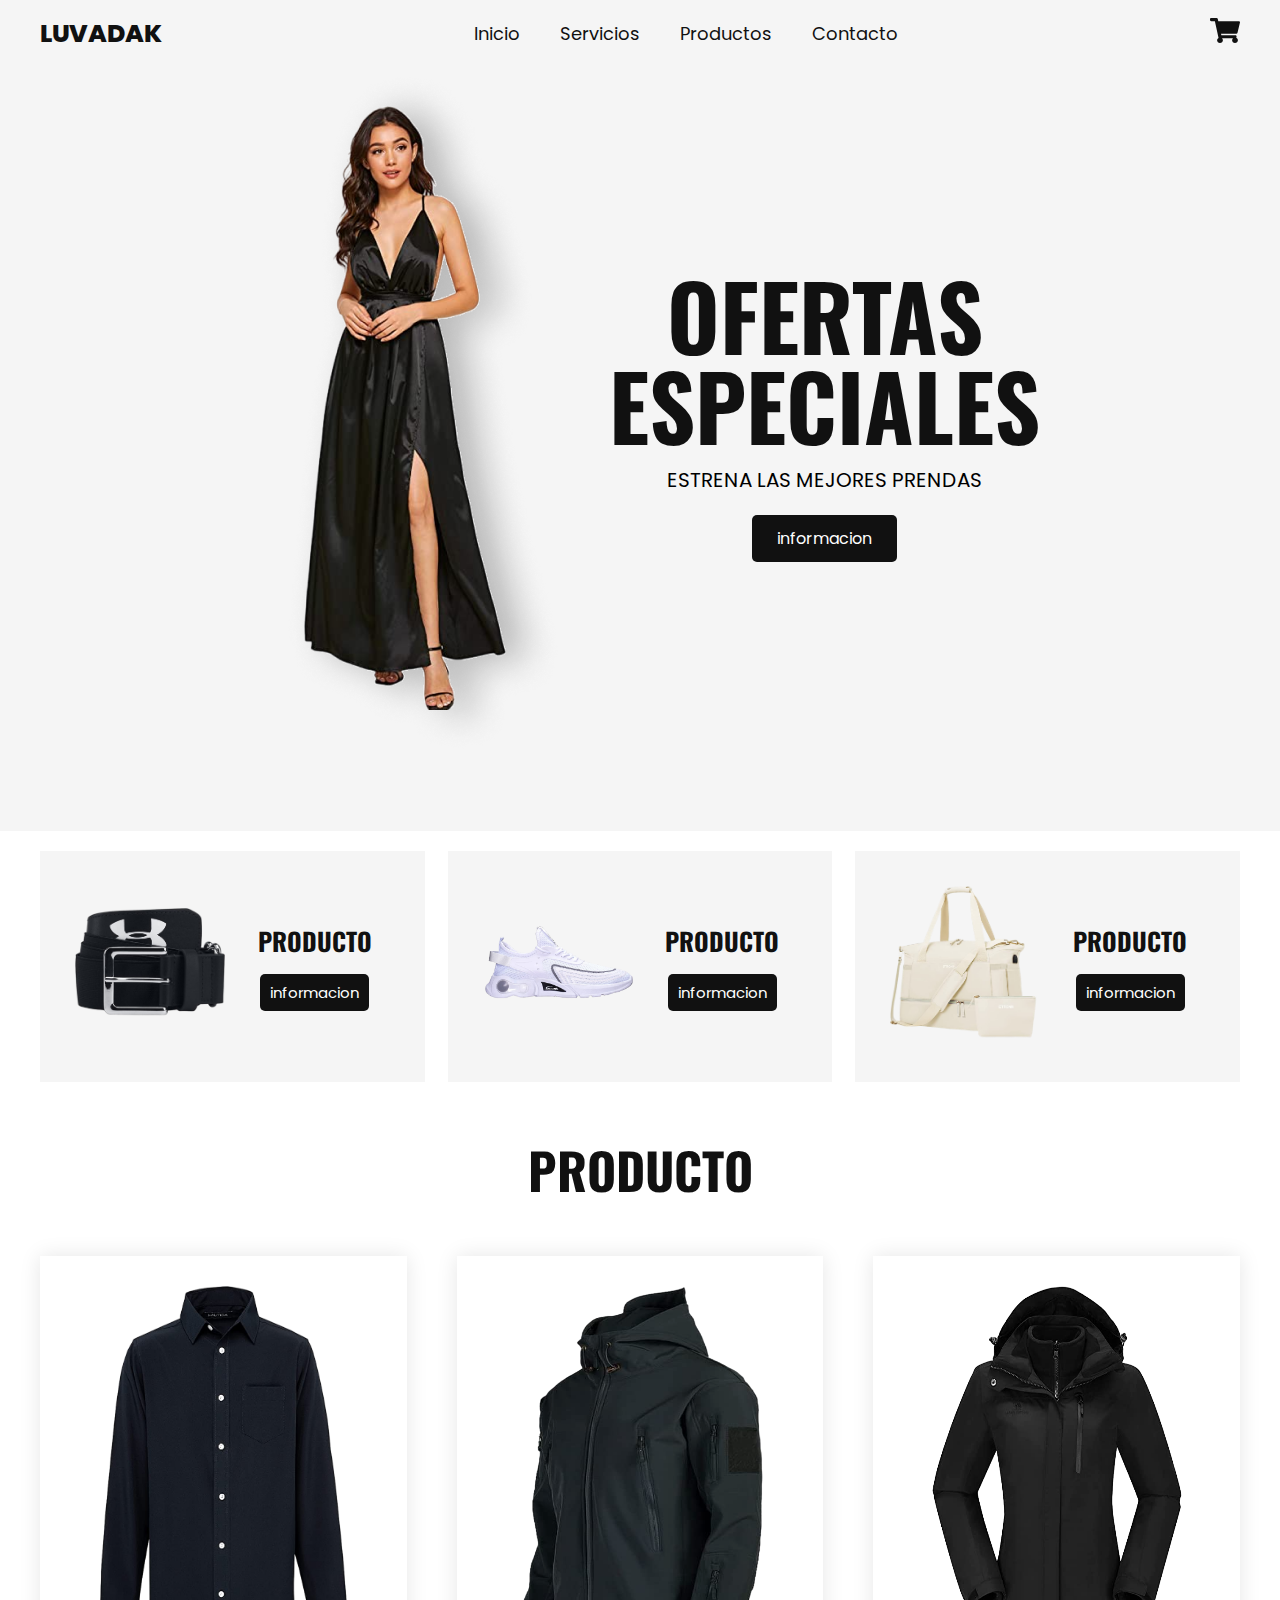
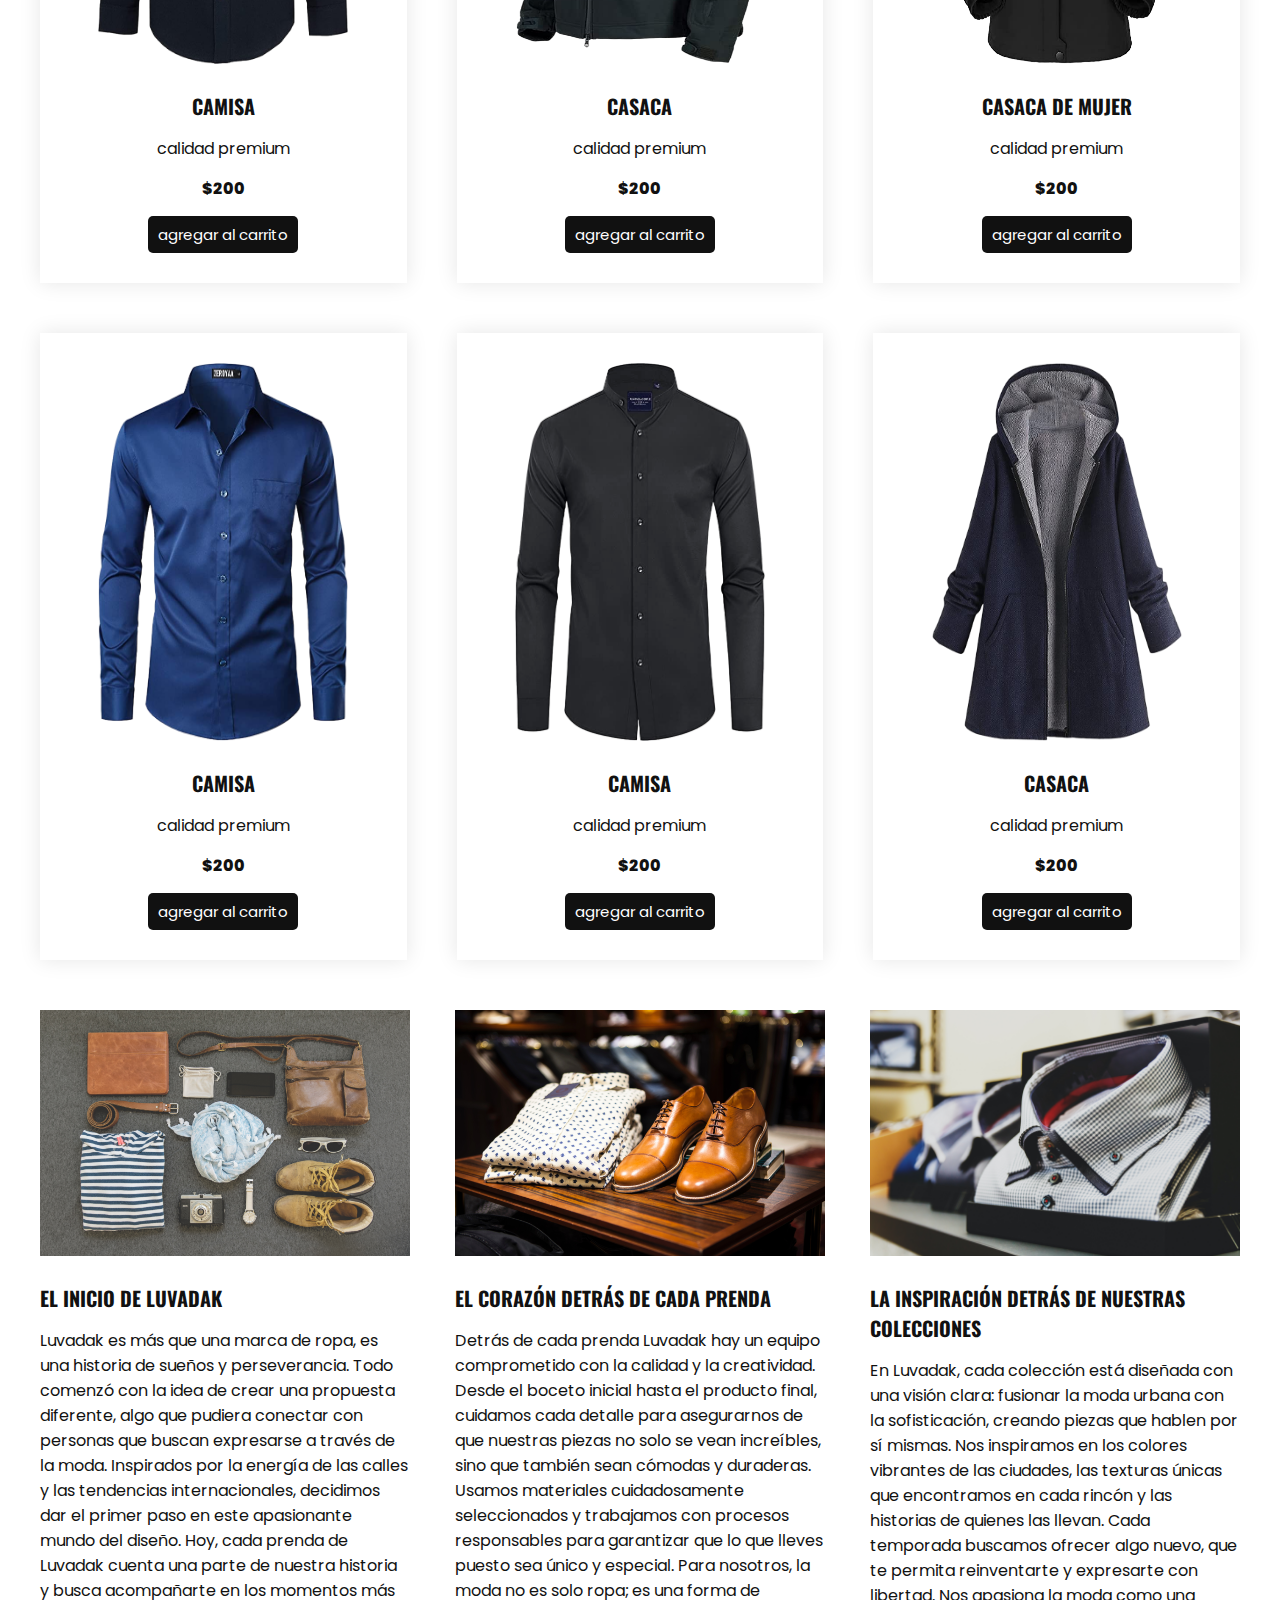
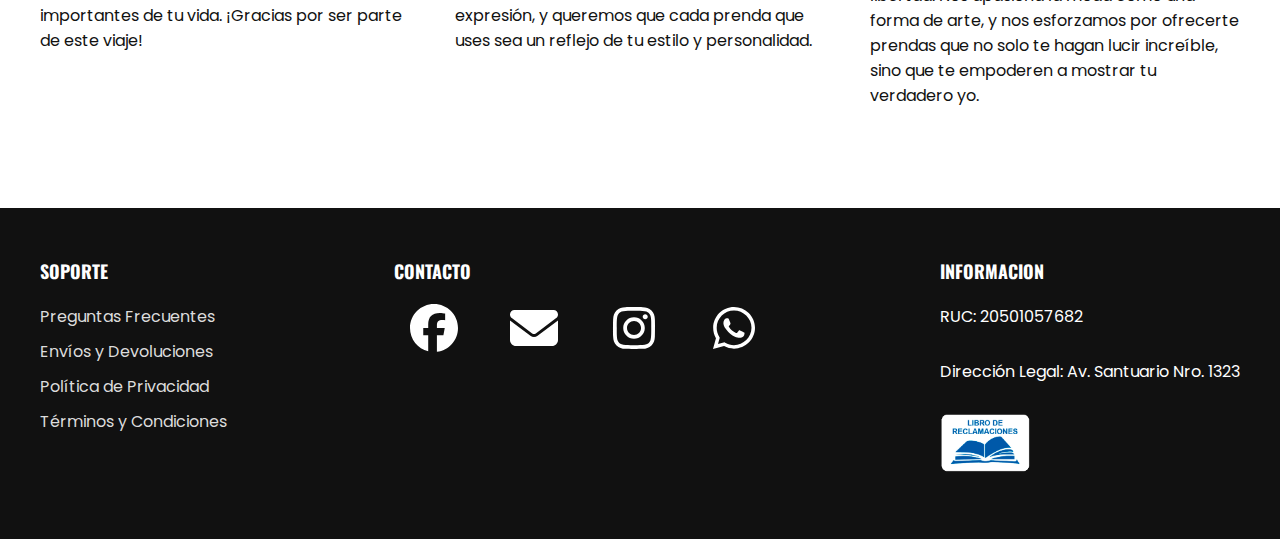
<file: tarea-modificada/pagina principal/index.html>
<!DOCTYPE html>
<html lang="es">
<head>
    <meta charset="UTF-8">
    <meta name="viewport" content="width=device-width, initial-scale=1.0">
    <title>Luvadak</title>
    <link rel="shortcut icon" href="logo-marca/logo.jpg" type="image/x-icon">
    <link rel="stylesheet" href="style.css">
</head>
<body>
    <header class="header">
        <div class="menu container">
            <a href="index.html" class="logo">Luvadak</a>
            <input type="checkbox" id="menu"/>
            <label for="menu">
                <img src="../images/menu.png" class="menu-icono" alt="menu">
            </label>
            <nav class="navbar">
                <ul>
                    <li><a href="index.html">Inicio</a></li>
                    <li><a href="servicios.html">Servicios</a></li>
                    <li>
                        <a href="#">Productos</a>
                        <ul class="dropdown">
                            <li><a href="hombre.html">Hombre</a></li>
                            <li><a href="mujer.html">Mujer</a></li>
                            <li><a href="niño.html">Niño</a></li>
                            <li><a href="accesorios.html">Accesorios</a></li>
                        </ul>
                    </li>
                    <li><a href="contacto.html">Contacto</a></li>
                </ul>
            </nav>
            <div>
                <ul>
                    <li class="submenu">
                        <img src="../images/car.svg" id="img-carrito" alt="carrito">
                        <div id="carrito">
                            <table id="lista-carrito">
                                <thead>
                                    <tr>
                                        <th>imagen</th>
                                        <th>nombre</th>
                                        <th>precio</th>
                                        <th></th>
                                    </tr>
                                </thead>
                                <tbody></tbody>
                            </table>
                            <a href="#" id="vaciar-carrito" class="btn-2">vaciar carrito</a>
                        </div>
                    </li>
                </ul>
            </div>
        </div>
    
        <div class="header-content container">
            <div class="header-img">
                <img src="../images/right.png" alt="">
            </div>
            <div class="header-txt">
                <h1>ofertas especiales</h1>
                <p>estrena las mejores prendas</p>
                <a href="" class="btn-1">informacion</a>
            </div>
        </div>
    </header>



    <section class="ofert container">
        <div class="ofert-1">
            <div class="ofert-img">
                <img src="../images/f1.png" alt="">
            </div>
            <div class="ofert-txt">
                <h3>producto </h3>
                <a href="#" class="btn-2">informacion</a>
            </div>
        </div>

        <div class="ofert-1">
            <div class="ofert-img">
                <img src="../images/f2.png" alt="">
            </div>
            <div class="ofert-txt">
                <h3>producto</h3>
                <a href="#" class="btn-2">informacion</a>
            </div>
        </div>

        <div class="ofert-1">
            <div class="ofert-img">
                <img src="../images/f3.png" alt="">
            </div>
            <div class="ofert-txt">
                <h3>producto</h3>
                <a href="#" class="btn-2">informacion</a>
            </div>
        </div>
    </section>



    <main class="products container" id="lista-1">

        <h2>producto</h2>

        <div class="product-content">

            <div class="product">
                <img src="../images/1.png" alt="Camisa">
                <div class="product-txt">
                    <h3>Camisa</h3>
                    <p>calidad premium</p>
                    <p class="precio">$200</p>
                    <a href="#" class="agregar-carrito btn-2" data-id="1">agregar al carrito</a>
                </div>
            </div>

            <div class="product">
                <img src="../images/2.png" alt="Casaca">
                <div class="product-txt">
                    <h3>Casaca</h3>
                    <p>calidad premium</p>
                    <p class="precio">$200</p>
                    <a href="#" class="agregar-carrito btn-2" data-id="2">agregar al carrito</a>
                </div>
            </div>

            <div class="product">
                <img src="../images/3.png" alt="Casaca">
                <div class="product-txt">
                    <h3>Casaca de mujer</h3>
                    <p>calidad premium</p>
                    <p class="precio">$200</p>
                    <a href="#" class="agregar-carrito btn-2" data-id="3">agregar al carrito</a>
                </div>
            </div>

            <div class="product">
                <img src="../images/4.png" alt="Camisa">
                <div class="product-txt">
                    <h3>Camisa</h3>
                    <p>calidad premium</p>
                    <p class="precio">$200</p>
                    <a href="#" class="agregar-carrito btn-2" data-id="4">agregar al carrito</a>
                </div>
            </div>

            <div class="product">
                <img src="../images/5.png" alt="Camisa">
                <div class="product-txt">
                    <h3>Camisa</h3>
                    <p>calidad premium</p>
                    <p class="precio">$200</p>
                    <a href="#" class="agregar-carrito btn-2" data-id="5">agregar al carrito</a>
                </div>
            </div>

            <div class="product">
                <img src="../images/6.png" alt="Casaca">
                <div class="product-txt">
                    <h3>Casaca</h3>
                    <p>calidad premium</p>
                    <p class="precio">$200</p>
                    <a href="#" class="agregar-carrito btn-2" data-id="6">agregar al carrito</a>
                </div>
            </div>

        </div>
    </main>

    <section class="blog container">

        <div class="blog-1">
            <img src="../images/b1.jpg" alt="">
            <h3>El inicio de Luvadak</h3>
            <p>Luvadak es más que una marca de ropa, es una historia de sueños y perseverancia. Todo comenzó con la idea de crear una propuesta diferente, algo que pudiera conectar con personas que buscan expresarse a través de la moda. Inspirados por la energía de las calles y las tendencias internacionales, decidimos dar el primer paso en este apasionante mundo del diseño. Hoy, cada prenda de Luvadak cuenta una parte de nuestra historia y busca acompañarte en los momentos más importantes de tu vida. ¡Gracias por ser parte de este viaje!</p>

        </div>

        <div class="blog-1">
            <img src="../images/b2.jpg" alt="">
            <h3>El corazón detrás de cada prenda</h3>
            <p>Detrás de cada prenda Luvadak hay un equipo comprometido con la calidad y la creatividad. Desde el boceto inicial hasta el producto final, cuidamos cada detalle para asegurarnos de que nuestras piezas no solo se vean increíbles, sino que también sean cómodas y duraderas. Usamos materiales cuidadosamente seleccionados y trabajamos con procesos responsables para garantizar que lo que lleves puesto sea único y especial. Para nosotros, la moda no es solo ropa; es una forma de expresión, y queremos que cada prenda que uses sea un reflejo de tu estilo y personalidad.</p>

        </div>

        <div class="blog-1">
            <img src="../images/b3.jpg" alt="">
            <h3>La inspiración detrás de nuestras colecciones</h3>
            <p>En Luvadak, cada colección está diseñada con una visión clara: fusionar la moda urbana con la sofisticación, creando piezas que hablen por sí mismas. Nos inspiramos en los colores vibrantes de las ciudades, las texturas únicas que encontramos en cada rincón y las historias de quienes las llevan. Cada temporada buscamos ofrecer algo nuevo, que te permita reinventarte y expresarte con libertad. Nos apasiona la moda como una forma de arte, y nos esforzamos por ofrecerte prendas que no solo te hagan lucir increíble, sino que te empoderen a mostrar tu verdadero yo.</p>
        </div>

    </section>



    <footer class="footer">

        <div class="footer-content container">

            <div class="link">
                <h3>SOPORTE</h3>
                <ul>
                    <li><a href="/preguntas-frecuentes.html">Preguntas Frecuentes</a></li>
                    <li><a href="/envios-y-devoluciones.html">Envíos y Devoluciones</a></li>
                    <li><a href="/politica-de-privacidad.html">Política de Privacidad</a></li>
                    <li><a href="/terminos-y-condiciones.html">Términos y Condiciones</a></li>
                </ul>
            </div>

            <div class="link">
                <h3>CONTACTO</h3>
                <div class="redes">
                    <img src="../logos-redes/facebook-brands-solid.svg" alt="Facebook">
                    <img src="../logos-redes/envelope-solid.svg" alt="Gmail">
                    <img src="../logos-redes/instagram-brands-solid.svg" alt="Instagram">
                    <img src="../logos-redes/whatsapp-brands-solid.svg" alt="WhatsApp">
                </div>
            </div>

            <div class="link">
                <h3>INFORMACION</h3>
                <ul>
                    <p>RUC: 20501057682</p>
                    <p>Dirección Legal: Av. Santuario Nro. 1323</p>
                    <li><a href="../libro-reclamaciones/index.html"><img class="libro"src="../images/libro.png" alt="Descripción de la imagen"></a></li>
                </ul>
            </div>

        </div>

    </footer>
    <script src="../pagina principal/script.js"></script>
</body>
</html>
</file>
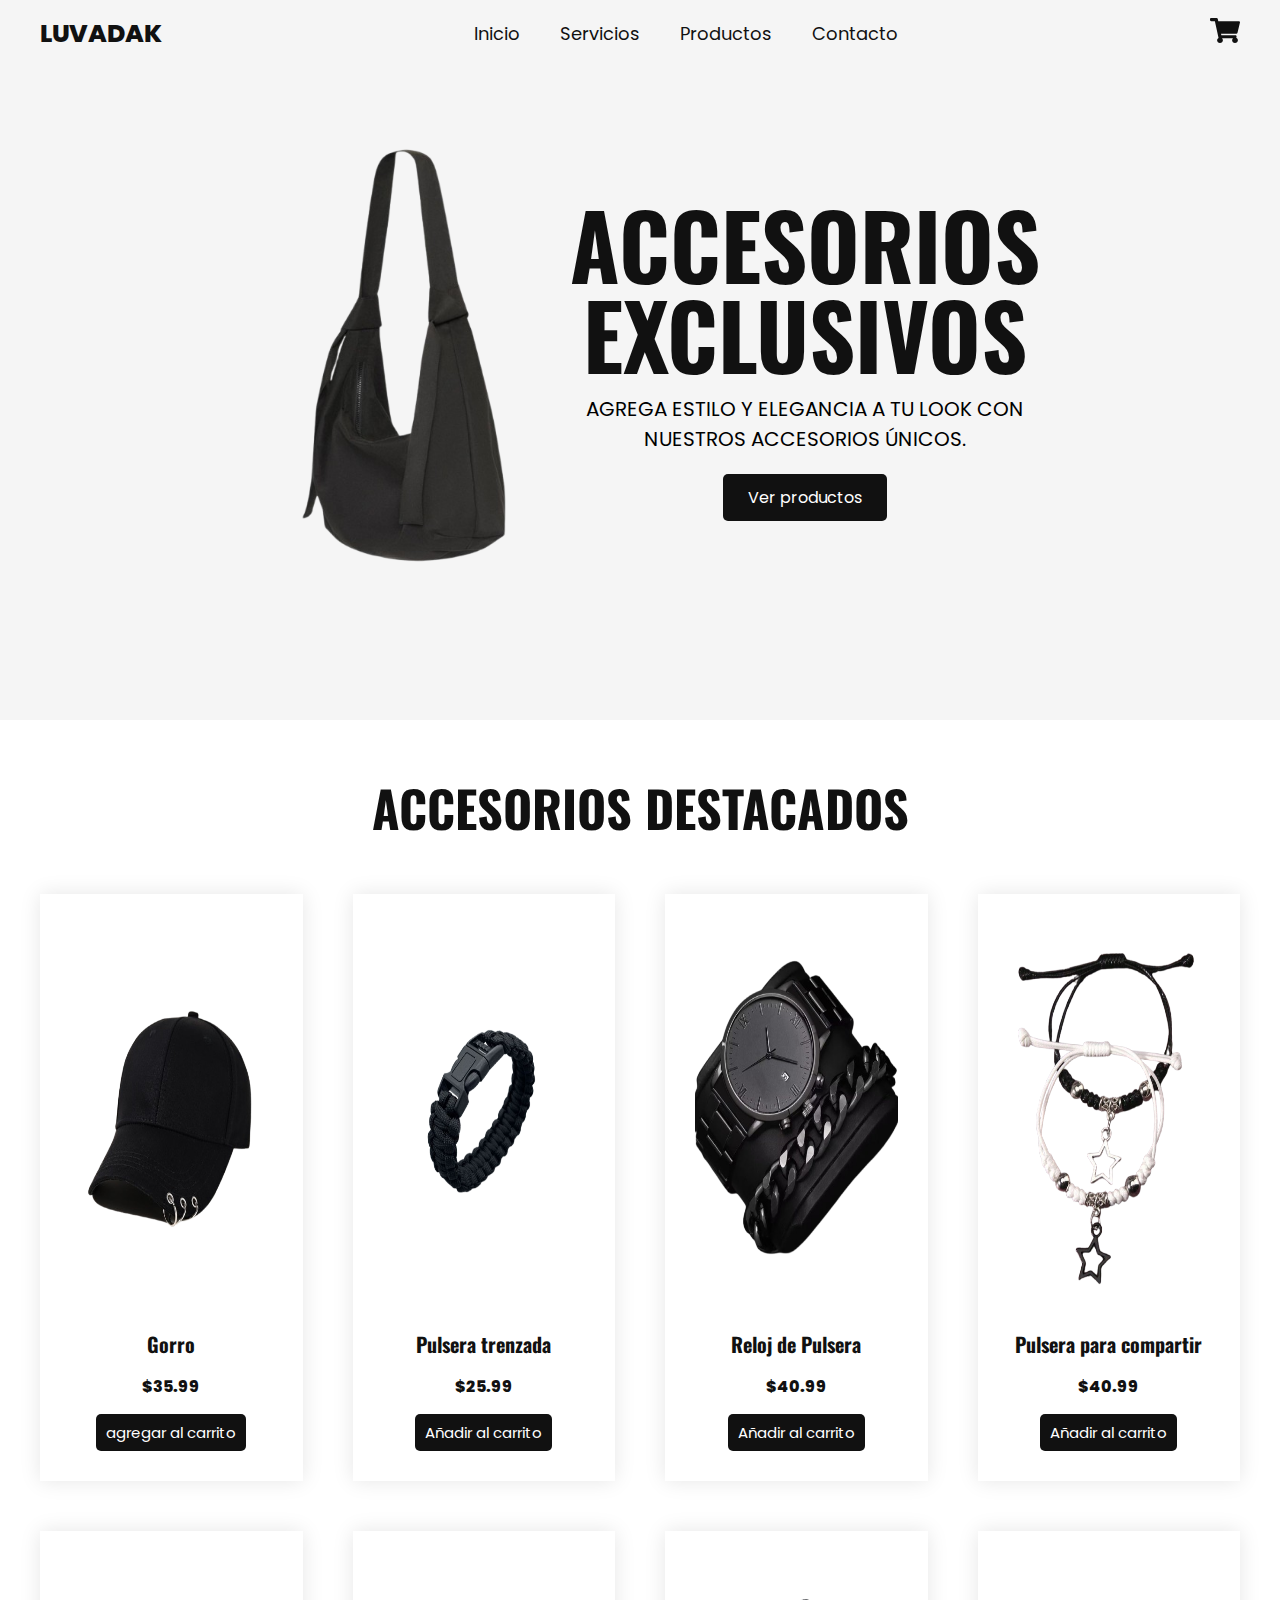
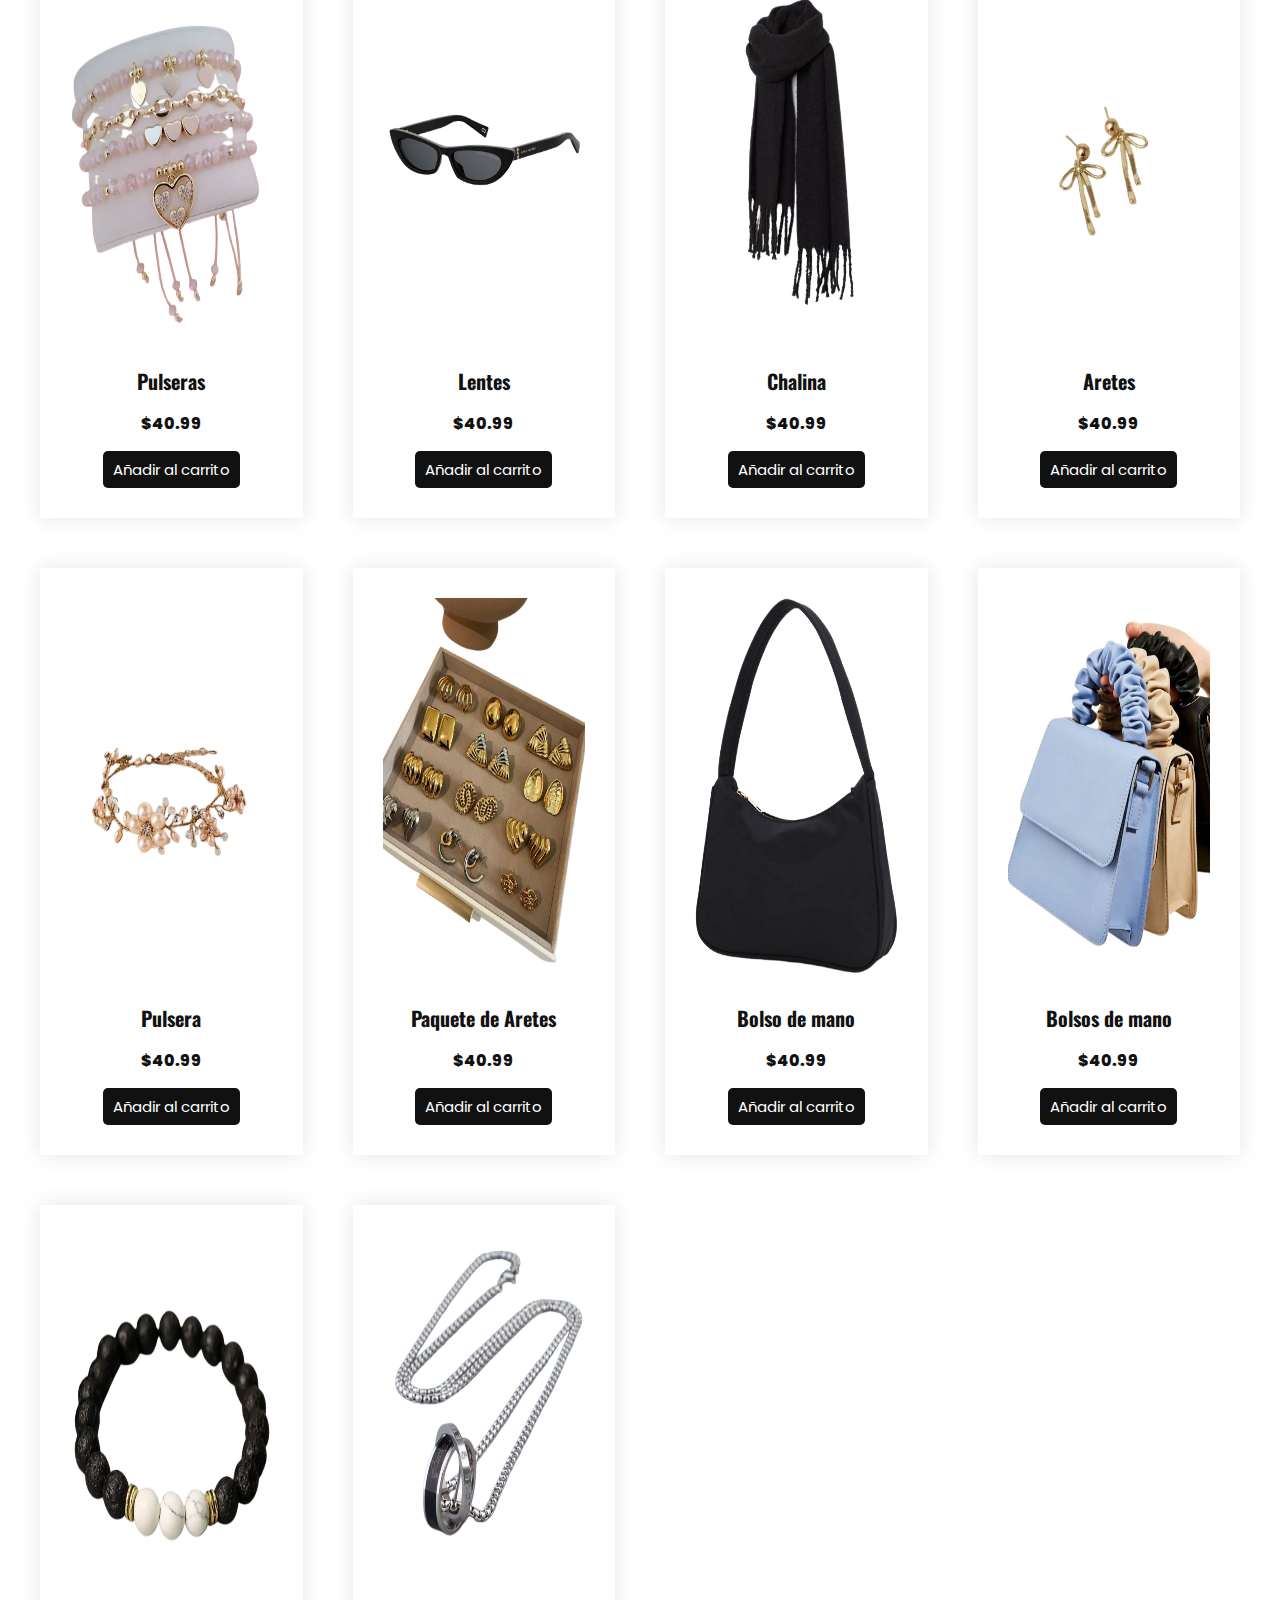
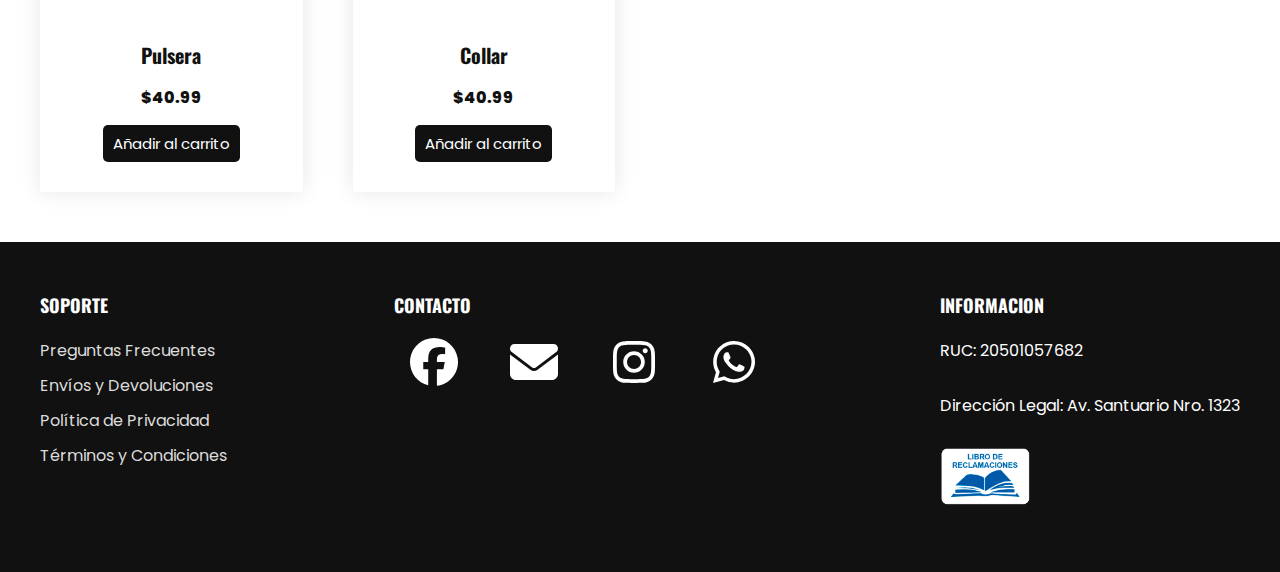
<file: tarea-modificada/pagina principal/accesorios.html>
<!DOCTYPE html>
<html lang="es">
<head>
    <meta charset="UTF-8">
    <meta name="viewport" content="width=device-width, initial-scale=1.0">
    <title>Accesorios | Luvadak</title>
    <link rel="stylesheet" href="style.css">
</head>
<body>
    <!-- Header -->
    <header class="header">
        <div class="menu container">
            <a href="index.html" class="logo">Luvadak</a>
            <input type="checkbox" id="menu"/>
            <label for="menu">
                <img src="../images/menu.png" class="menu-icono" alt="menu">
            </label>
            <nav class="navbar">
                <ul>
                    <li><a href="index.html">Inicio</a></li>
                    <li><a href="servicios.html">Servicios</a></li>
                    <li>
                        <a href="../productos/index.html">Productos</a>
                        <ul class="dropdown">
                            <li><a href="hombre.html">Hombre</a></li>
                            <li><a href="mujer.html">Mujer</a></li>
                            <li><a href="niño.html">Niño</a></li>
                            <li><a href="accesorios.html">Accesorios</a></li>
                        </ul>
                    </li>
                    <li><a href="contacto.html">Contacto</a></li>
                </ul>
            </nav>
            <div>
                <ul>
                    <li class="submenu">
                        <img src="../images/car.svg" id="img-carrito" alt="carrito">
                        <div id="carrito">
                            <table id="lista-carrito">
                                <thead>
                                    <tr>
                                        <th>Imagen</th>
                                        <th>Nombre</th>
                                        <th>Precio</th>
                                        <th></th>
                                    </tr>
                                </thead>
                                <tbody></tbody>
                            </table>
                            <a href="#" id="vaciar-carrito" class="btn-2">Vaciar carrito</a>
                        </div>
                    </li>
                </ul>
            </div>
        </div>
    
        <div class="header-content container">
            <div class="header-img">
                <img src="../images/acces.png" alt="Imagen de accesorios">
            </div>
            <div class="header-txt">
                <h1>Accesorios Exclusivos</h1>
                <p>Agrega estilo y elegancia a tu look con nuestros accesorios únicos.</p>
                <a href="#productos" class="btn-1">Ver productos</a>
            </div>
        </div>
    </header>

    <!-- Sección de productos (Accesorios) -->
    <section id="productos" class="productos">
        <div class="container">
            <h2>Accesorios Destacados</h2>
            <div class="productos-lista">
                <!-- Repite estos bloques para cada producto -->
                <div class="producto-item">
                    <img src="../images/acc1.png" alt="Gorro">
                    <h3>Gorro</h3>
                    <p class="precio">$35.99</p>
                    <a href="#" class="btn-2" data-id="acc1">agregar al carrito</a>
                </div>
                <div class="producto-item">
                    <img src="../images/acc2.png" alt="Pulsera trenzada">
                    <h3>Pulsera trenzada</h3>
                    <p class="precio">$25.99</p>
                    <a href="#" class="btn-2" data-id="acc2">Añadir al carrito</a>
                </div>
                <div class="producto-item">
                    <img src="../images/acc3.png" alt="Reloj de pulsera">
                    <h3>Reloj de Pulsera</h3>
                    <p class="precio">$40.99</p>
                    <a href="#" class="btn-2" data-id="acc3">Añadir al carrito</a>
                </div>

                <div class="producto-item">
                    <img src="../images/acc4.png" alt="Reloj para compartir">
                    <h3>Pulsera para compartir</h3>
                    <p class="precio">$40.99</p>
                    <a href="#" class="btn-2" data-id="acc4">Añadir al carrito</a>
                </div>

                <div class="producto-item">
                    <img src="../images/acc5.png" alt="Pulseras">
                    <h3>Pulseras</h3>
                    <p class="precio">$40.99</p>
                    <a href="#" class="btn-2" data-id="acc5">Añadir al carrito</a>
                </div>

                <div class="producto-item">
                    <img src="../images/acc6.png" alt="Lentes">
                    <h3>Lentes</h3>
                    <p class="precio">$40.99</p>
                    <a href="#" class="btn-2" data-id="acc6">Añadir al carrito</a>
                </div>

                <div class="producto-item">
                    <img src="../images/acc7.png" alt="Chalina">
                    <h3>Chalina</h3>
                    <p class="precio">$40.99</p>
                    <a href="#" class="btn-2" data-id="acc7">Añadir al carrito</a>
                </div>

                <div class="producto-item">
                    <img src="../images/acc8.png" alt="Aretes">
                    <h3>Aretes</h3>
                    <p class="precio">$40.99</p>
                    <a href="#" class="btn-2" data-id="acc8">Añadir al carrito</a>
                </div>

                <div class="producto-item">
                    <img src="../images/acc9.png" alt="pulsera">
                    <h3>Pulsera</h3>
                    <p class="precio">$40.99</p>
                    <a href="#" class="btn-2" data-id="acc9">Añadir al carrito</a>
                </div>

                <div class="producto-item">
                    <img src="../images/acc11.png" alt="Paquete de Aretes">
                    <h3>Paquete de Aretes</h3>
                    <p class="precio">$40.99</p>
                    <a href="#" class="btn-2" data-id="acc11">Añadir al carrito</a>
                </div>

                <div class="producto-item">
                    <img src="../images/acc12.png" alt="Bolso de mano">
                    <h3>Bolso de mano</h3>
                    <p class="precio">$40.99</p>
                    <a href="#" class="btn-2" data-id="acc12">Añadir al carrito</a>
                </div>


                <div class="producto-item">
                    <img src="../images/acc13.png" alt="Bolsos de mano">
                    <h3>Bolsos de mano</h3>
                    <p class="precio">$40.99</p>
                    <a href="#" class="btn-2" data-id="acc13">Añadir al carrito</a>
                </div>

                <div class="producto-item">
                    <img src="../images/acc14.png" alt="pulsera">
                    <h3>Pulsera</h3>
                    <p class="precio">$40.99</p>
                    <a href="#" class="btn-2" data-id="acc14">Añadir al carrito</a>
                </div>

                <div class="producto-item">
                    <img src="../images/acc15.png" alt="Collar">
                    <h3>Collar</h3>
                    <p class="precio">$40.99</p>
                    <a href="#" class="btn-2" data-id="acc15">Añadir al carrito</a>
                </div>
                <!-- Más productos -->
            </div>
        </div>
    </section>

    <!-- Footer -->
    <footer class="footer">

        <div class="footer-content container">

            <div class="link">
                <h3>SOPORTE</h3>
                <ul>
                    <li><a href="/preguntas-frecuentes.html">Preguntas Frecuentes</a></li>
                    <li><a href="/envios-y-devoluciones.html">Envíos y Devoluciones</a></li>
                    <li><a href="/politica-de-privacidad.html">Política de Privacidad</a></li>
                    <li><a href="/terminos-y-condiciones.html">Términos y Condiciones</a></li>
                </ul>
            </div>

            <div class="link">
                <h3>CONTACTO</h3>
                <div class="redes">
                    <img src="../logos-redes/facebook-brands-solid.svg" alt="Facebook">
                    <img src="../logos-redes/envelope-solid.svg" alt="Gmail">
                    <img src="../logos-redes/instagram-brands-solid.svg" alt="Instagram">
                    <img src="../logos-redes/whatsapp-brands-solid.svg" alt="WhatsApp">
                </div>
            </div>

            <div class="link">
                <h3>INFORMACION</h3>
                <ul>
                    <p>RUC: 20501057682</p>
                    <p>Dirección Legal: Av. Santuario Nro. 1323</p>
                    <li><a href="../libro-reclamaciones/index.html"><img class="libro"src="../images/libro.png" alt="Descripción de la imagen"></a></li>
                </ul>
            </div>

        </div>

    </footer>
    <!-- Scripts -->
    <script src="../pagina principal/scrp.js"></script>
</body>
</html>
</file>
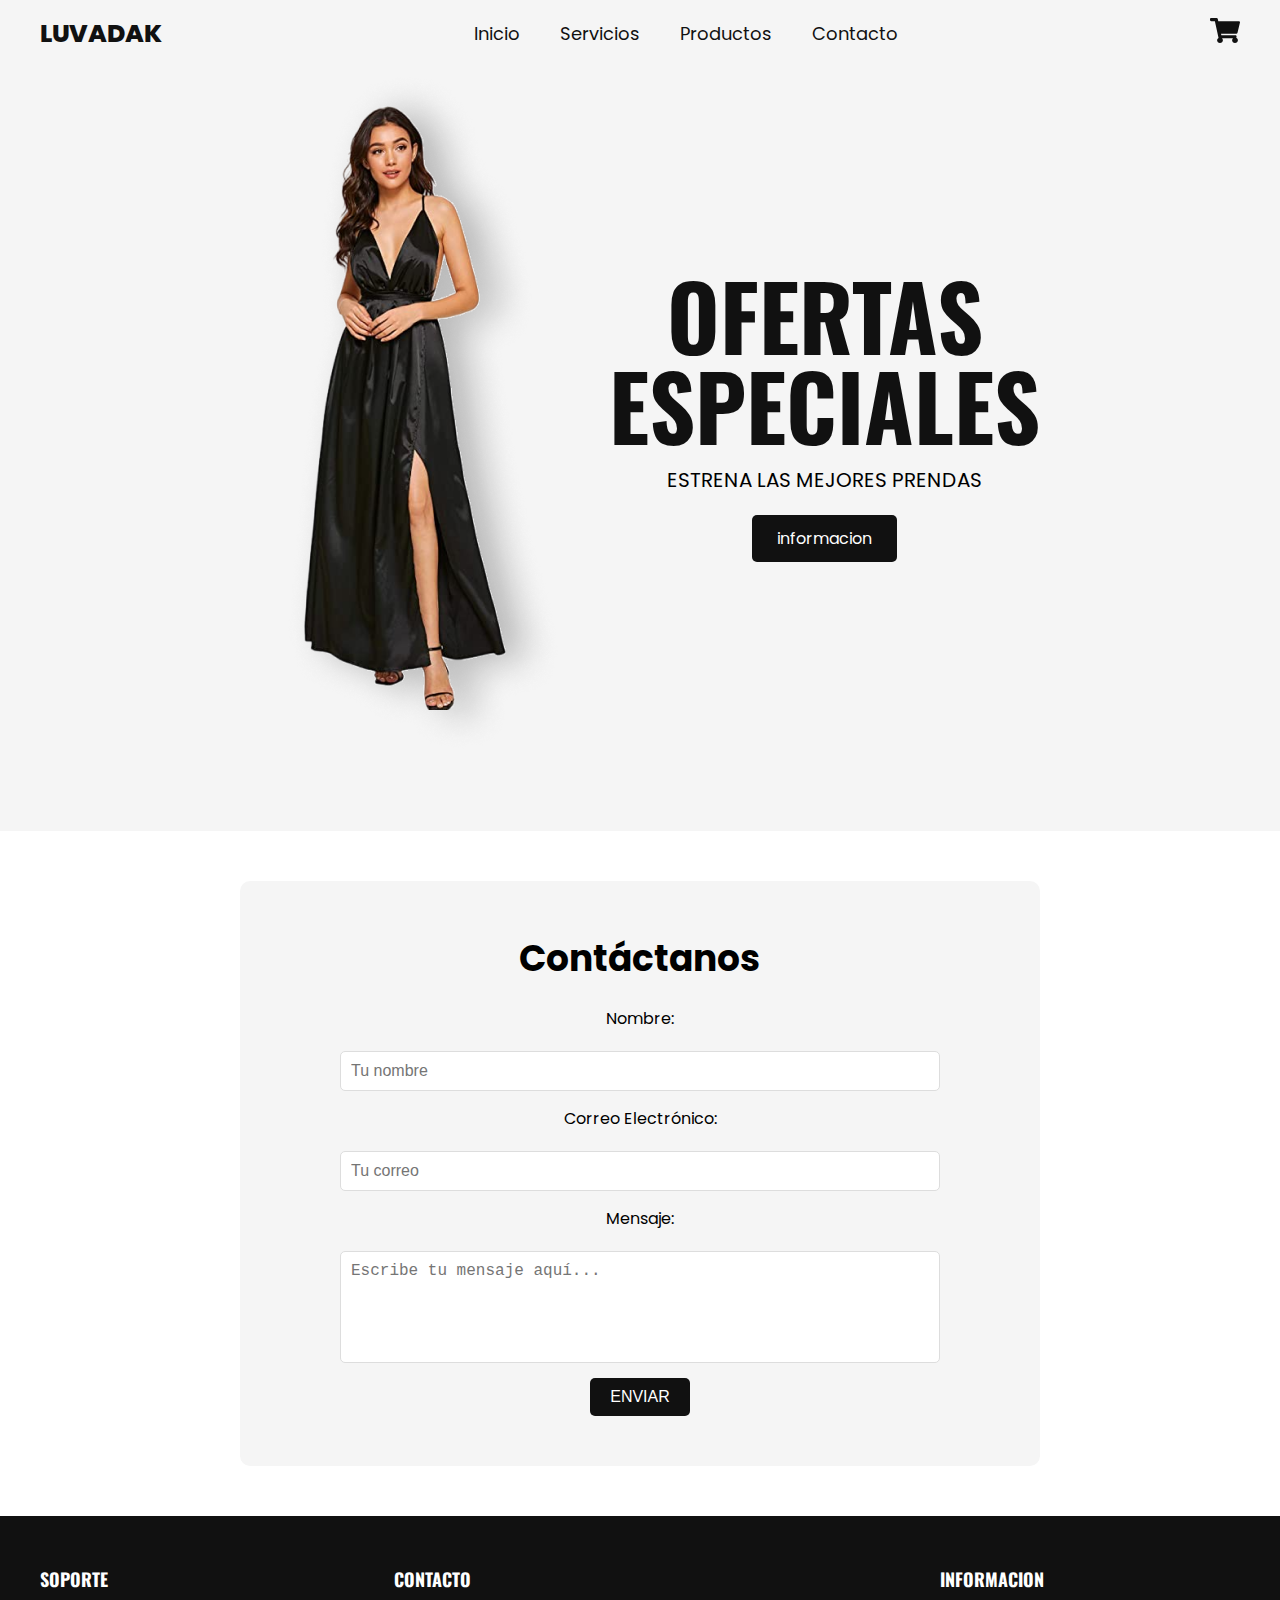
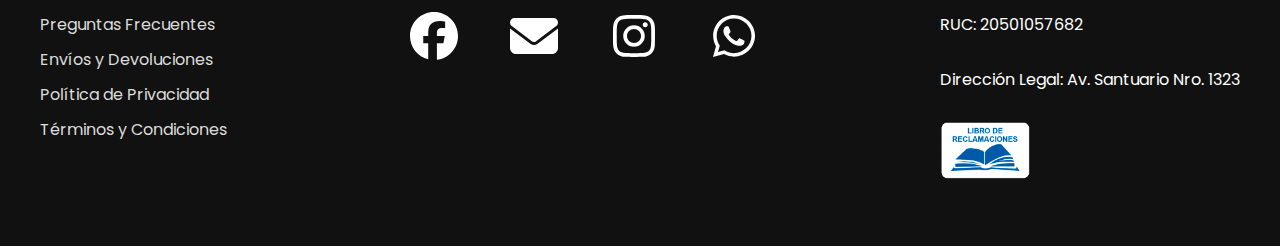
<file: tarea-modificada/pagina principal/contacto.html>
<!DOCTYPE html>
<html lang="en">
<head>
    <meta charset="UTF-8">
    <meta name="viewport" content="width=ç, initial-scale=1.0">
    <title>Document</title>
    <link rel="stylesheet" href="../pagina principal/style.css">
</head>

<body>
    
    <header class="header">
        <div class="menu container">
            <a href="#" class="logo">Luvadak</a>
            <input type="checkbox" id="menu"/>
            <label for="menu">
                <img src="../images/menu.png" class="menu-icono" alt="menu">
            </label>
            <nav class="navbar">
                <ul>
                    <li><a href="index.html">Inicio</a></li>
                    <li><a href="servicios.html">Servicios</a></li>
                    <li>
                        <a href="#">Productos</a>
                        <ul class="dropdown">
                            <li><a href="hombre.html">Hombre</a></li>
                            <li><a href="mujer.html">Mujer</a></li>
                            <li><a href="niño.html">Niño</a></li>
                            <li><a href="accesorios.html">Accesorios</a></li>
                        </ul>
                    </li>
                    <li><a href="contacto.html">Contacto</a></li>
                </ul>
            </nav>
            
            <div>
                <ul>
                    <li class="submenu">
                        <img src="../images/car.svg" id="img-carrito" alt="carrito">
                        <div id="carrito">
                            <table id="lista-carrito">
                                <thead>
                                    <tr>
                                        <th>imagen</th>
                                        <th>nombre</th>
                                        <th>precio</th>
                                        <th></th>
                                    </tr>
                                </thead>
                                <tbody></tbody>
                            </table>
                            <a href="#" id="vaciar-carrito" class="btn-2">vaciar carrito</a>
                        </div>
                    </li>
                </ul>
            </div>
        </div>
    
        <div class="header-content container">
            <div class="header-img">
                <img src="../images/right.png" alt="">
            </div>
            <div class="header-txt">
                <h1>ofertas especiales</h1>
                <p>estrena las mejores prendas</p>
                <a href="" class="btn-1">informacion</a>
            </div>
        </div>
    </header>

<!-- Sección de Contacto -->
<section id="contacto" class="contacto container">
    <h2>Contáctanos</h2>
    <form action="#" method="post">
        <label for="nombre">Nombre:</label>
        <input type="text" id="nombre" name="nombre" placeholder="Tu nombre" required>

        <label for="email">Correo Electrónico:</label>
        <input type="email" id="email" name="email" placeholder="Tu correo" required>

        <label for="mensaje">Mensaje:</label>
        <textarea id="mensaje" name="mensaje" rows="5" placeholder="Escribe tu mensaje aquí..." required></textarea>

        <button type="submit" class="btn-1">Enviar</button>
    </form>
</section>

<!-- FOOTER -->
<footer class="footer">

    <div class="footer-content container">

        <div class="link">
            <h3>SOPORTE</h3>
            <ul>
                <li><a href="/preguntas-frecuentes.html">Preguntas Frecuentes</a></li>
                <li><a href="/envios-y-devoluciones.html">Envíos y Devoluciones</a></li>
                <li><a href="/politica-de-privacidad.html">Política de Privacidad</a></li>
                <li><a href="/terminos-y-condiciones.html">Términos y Condiciones</a></li>
            </ul>
        </div>

        <div class="link">
            <h3>CONTACTO</h3>
            <div class="redes">
                <img src="../logos-redes/facebook-brands-solid.svg" alt="Facebook">
                <img src="../logos-redes/envelope-solid.svg" alt="Gmail">
                <img src="../logos-redes/instagram-brands-solid.svg" alt="Instagram">
                <img src="../logos-redes/whatsapp-brands-solid.svg" alt="WhatsApp">
            </div>
        </div>

        <div class="link">
            <h3>INFORMACION</h3>
            <ul>
                <p>RUC: 20501057682</p>
                <p>Dirección Legal: Av. Santuario Nro. 1323</p>
                <li><a href="../libro-reclamaciones/index.html"><img class="libro"src="../images/libro.png" alt="Descripción de la imagen"></a></li>
            </ul>
        </div>

    </div>

</footer>
<script src="../pagina principal/script.js"></script>
</body>
</html>
</file>
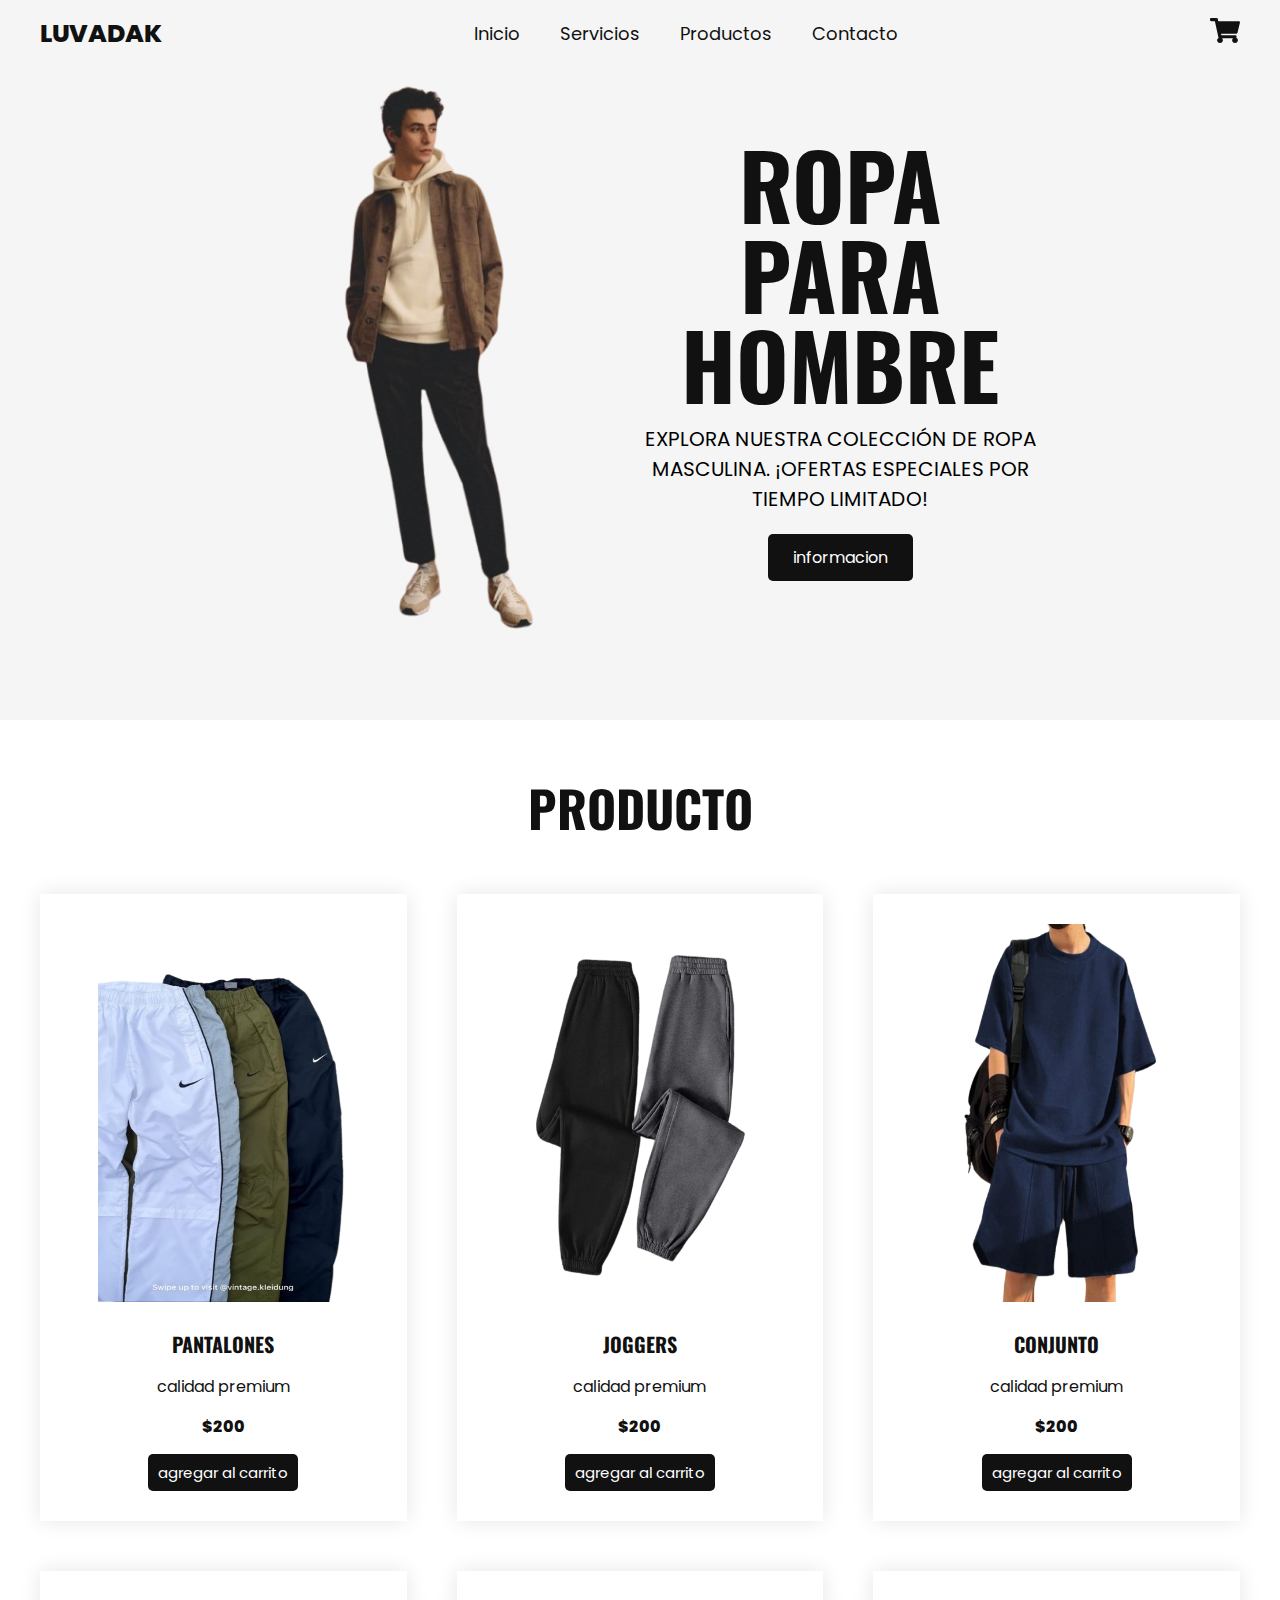
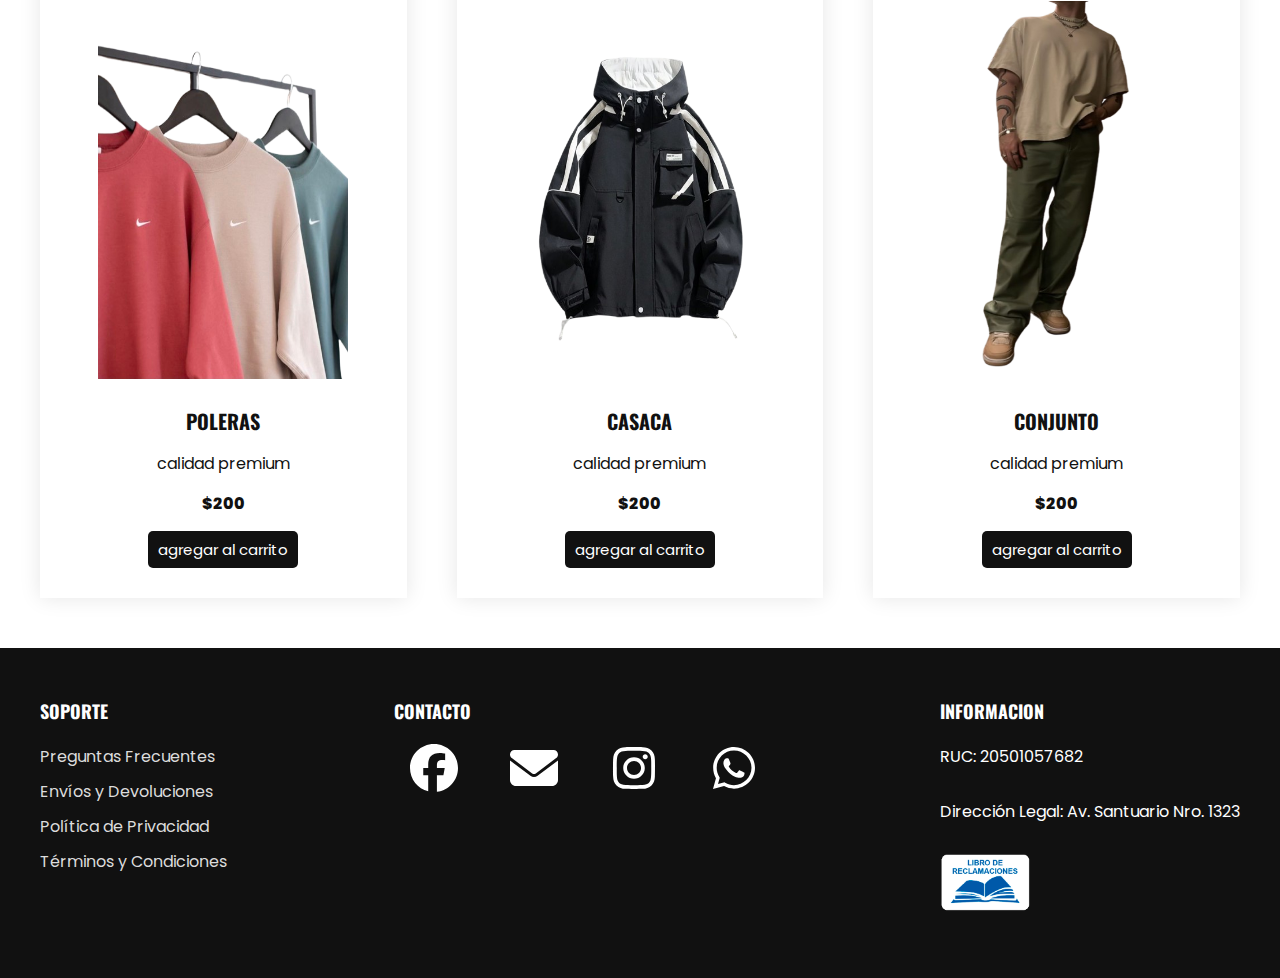
<file: tarea-modificada/pagina principal/hombre.html>
<!DOCTYPE html>
<html lang="es">
<head>
    <meta charset="UTF-8">
    <meta name="viewport" content="width=device-width, initial-scale=1.0">
    <title>Ropa Hombre - Luvadak</title>
    <link rel="stylesheet" href="../pagina principal/style.css"> <!-- Asegúrate de tener tu archivo CSS -->
</head>
<body>
    <header class="header">
        <div class="menu container">
            <a href="index.html" class="logo">Luvadak</a>
            <input type="checkbox" id="menu"/>
            <label for="menu">
                <img src="../images/menu.png" class="menu-icono" alt="menu">
            </label>
            <nav class="navbar">
                <ul>
                    <li><a href="index.html">Inicio</a></li>
                    <li><a href="servicios.html">Servicios</a></li>
                    <li>
                        <a href="../productos/index.html">Productos</a>
                        <ul class="dropdown">
                            <li><a href="hombre.html">Hombre</a></li>
                            <li><a href="mujer.html">Mujer</a></li>
                            <li><a href="niño.html">Niño</a></li>
                            <li><a href="accesorios.html">Accesorios</a></li>
                        </ul>
                    </li>
                    <li><a href="contacto.html">Contacto</a></li>
                </ul>
            </nav>
            
            <div>
                <ul>
                    <li class="submenu">
                        <img src="../images/car.svg" id="img-carrito" alt="carrito">
                        <div id="carrito">
                            <table id="lista-carrito">
                                <thead>
                                    <tr>
                                        <th>imagen</th>
                                        <th>nombre</th>
                                        <th>precio</th>
                                        <th></th>
                                    </tr>
                                </thead>
                                <tbody></tbody>
                            </table>
                            <a href="#" id="vaciar-carrito" class="btn-2">vaciar carrito</a>
                        </div>
                    </li>
                </ul>
            </div>
        </div>
    
        <div class="header-content container">
            <div class="header-img">
                <img src="../images/Mango_Outerwear_Men_Neutral_Colors_Spring_2022-removebg-preview.png" alt="">
            </div>
            <div class="header-txt">
                <h1>Ropa para Hombre</h1>
                <p>Explora nuestra colección de ropa masculina. ¡Ofertas especiales por tiempo limitado!</p>
                <a href="" class="btn-1">informacion</a>
            </div>
        </div>
    </header>

    
    <main class="products container" id="lista-1">

        <h2>producto</h2>

        <div class="product-content">

            <div class="product">
                <img src="../images/hombre1.png" alt="Pantalones">
                <div class="product-txt">
                    <h3>Pantalones</h3>
                    <p>calidad premium</p>
                    <p class="precio">$200</p>
                    <a href="#" class="agregar-carrito btn-2" data-id="hombre1">agregar al carrito</a>
                </div>
            </div>

            <div class="product">
                <img src="../images/hombre2.png" alt="Joggers">
                <div class="product-txt">
                    <h3>Joggers</h3>
                    <p>calidad premium</p>
                    <p class="precio">$200</p>
                    <a href="#" class="agregar-carrito btn-2" data-id="hombre2">agregar al carrito</a>
                </div>
            </div>

            <div class="product">
                <img src="../images/hombre3.png" alt="Conjunto">
                <div class="product-txt">
                    <h3>Conjunto</h3>
                    <p>calidad premium</p>
                    <p class="precio">$200</p>
                    <a href="#" class="agregar-carrito btn-2" data-id="hombre3">agregar al carrito</a>
                </div>
            </div>

            <div class="product">
                <img src="../images/hombre4.png" alt="Poleras">
                <div class="product-txt">
                    <h3>Poleras</h3>
                    <p>calidad premium</p>
                    <p class="precio">$200</p>
                    <a href="#" class="agregar-carrito btn-2" data-id="hombre4">agregar al carrito</a>
                </div>
            </div>

            <div class="product">
                <img src="../images/hombre9.png" alt="Casaca">
                <div class="product-txt">
                    <h3>Casaca</h3>
                    <p>calidad premium</p>
                    <p class="precio">$200</p>
                    <a href="#" class="agregar-carrito btn-2" data-id="hombre9">agregar al carrito</a>
                </div>
            </div>

            <div class="product">
                <img src="../images/hombre6.png" alt="Conjunto">
                <div class="product-txt">
                    <h3>Conjunto</h3>
                    <p>calidad premium</p>
                    <p class="precio">$200</p>
                    <a href="#" class="agregar-carrito btn-2" data-id="hombre6">agregar al carrito</a>
                </div>
            </div>

        </div>
    </main>

    <footer class="footer">

        <div class="footer-content container">

            <div class="link">
                <h3>SOPORTE</h3>
                <ul>
                    <li><a href="/preguntas-frecuentes.html">Preguntas Frecuentes</a></li>
                    <li><a href="/envios-y-devoluciones.html">Envíos y Devoluciones</a></li>
                    <li><a href="/politica-de-privacidad.html">Política de Privacidad</a></li>
                    <li><a href="/terminos-y-condiciones.html">Términos y Condiciones</a></li>
                </ul>
            </div>

            <div class="link">
                <h3>CONTACTO</h3>
                <div class="redes">
                    <img src="../logos-redes/facebook-brands-solid.svg" alt="Facebook">
                    <img src="../logos-redes/envelope-solid.svg" alt="Gmail">
                    <img src="../logos-redes/instagram-brands-solid.svg" alt="Instagram">
                    <img src="../logos-redes/whatsapp-brands-solid.svg" alt="WhatsApp">
                </div>
            </div>

            <div class="link">
                <h3>INFORMACION</h3>
                <ul>
                    <p>RUC: 20501057682</p>
                    <p>Dirección Legal: Av. Santuario Nro. 1323</p>
                    <li><a href="../libro-reclamaciones/index.html"><img class="libro"src="../images/libro.png" alt="Descripción de la imagen"></a></li>
                </ul>
            </div>

        </div>

    </footer>

    <script src="../pagina principal/script.js"></script> <!-- Asegúrate de tener tu archivo JS -->
</body>
</html>
</file>
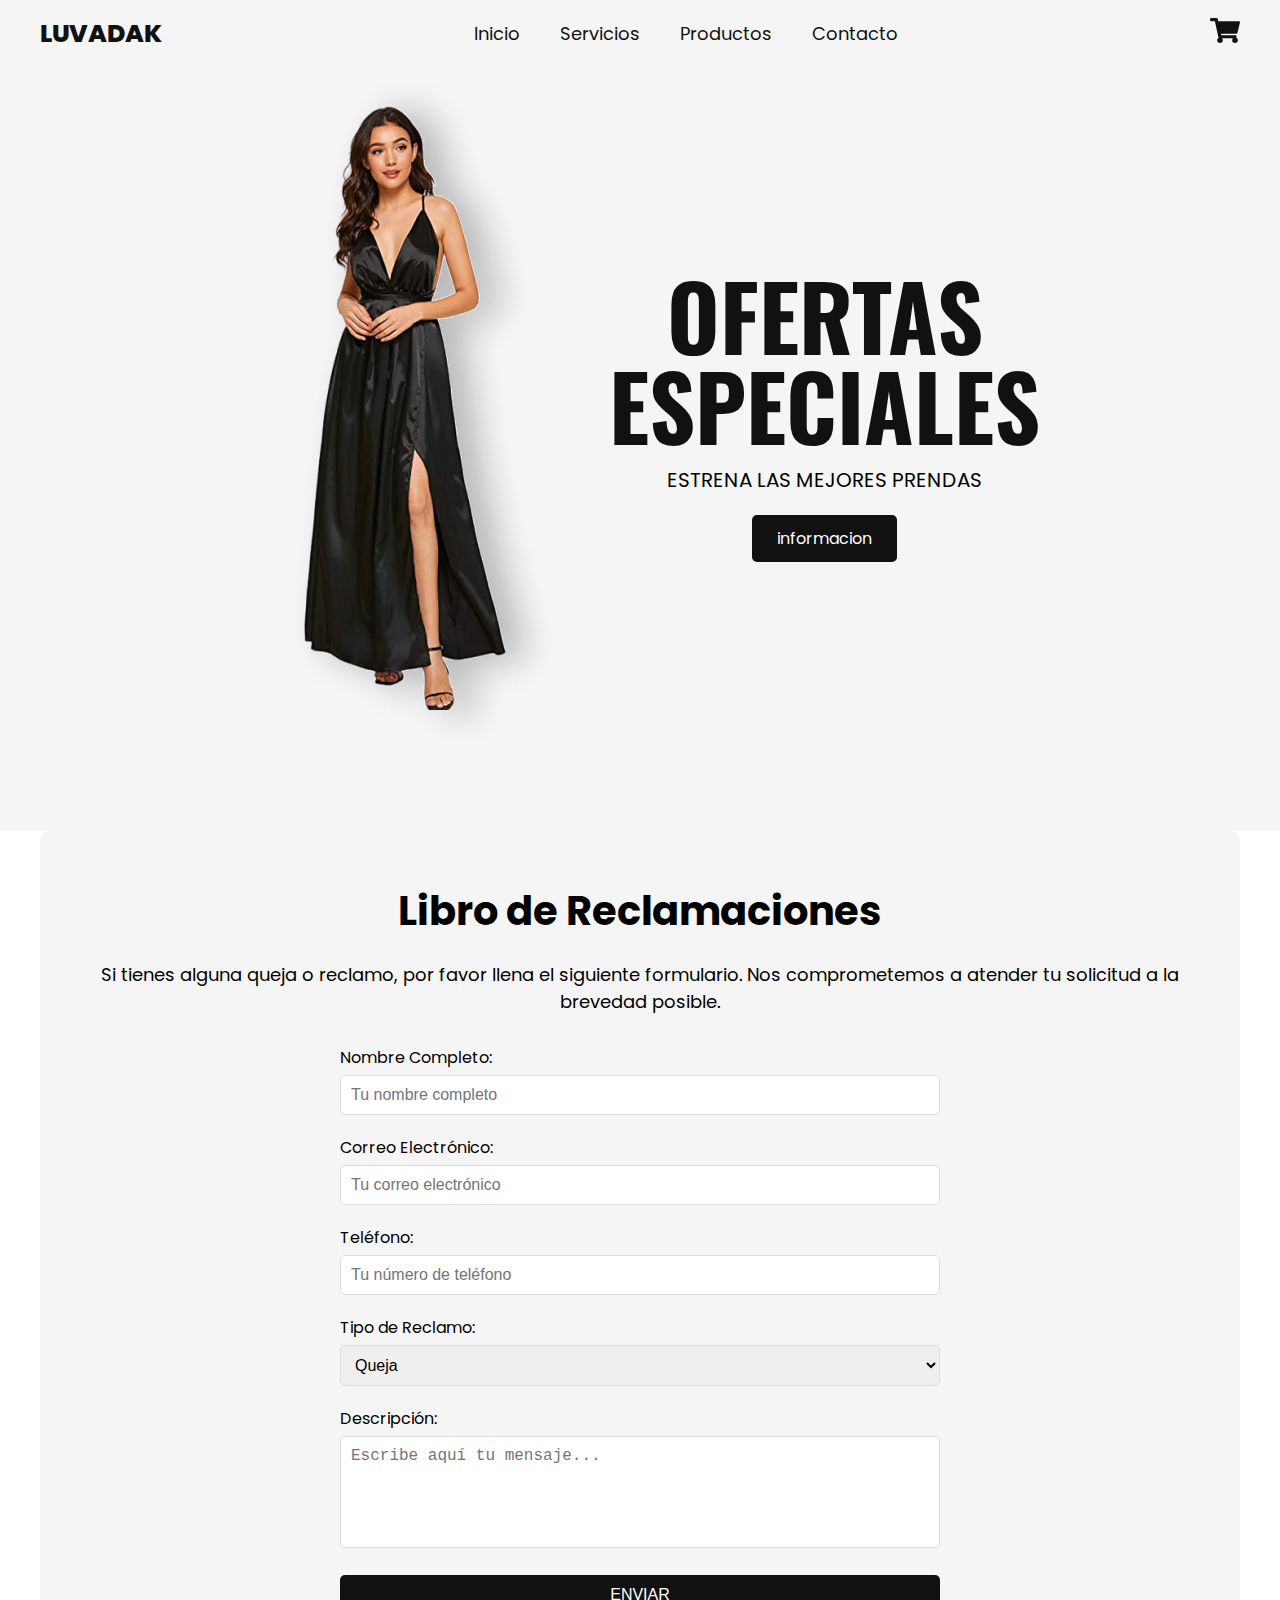
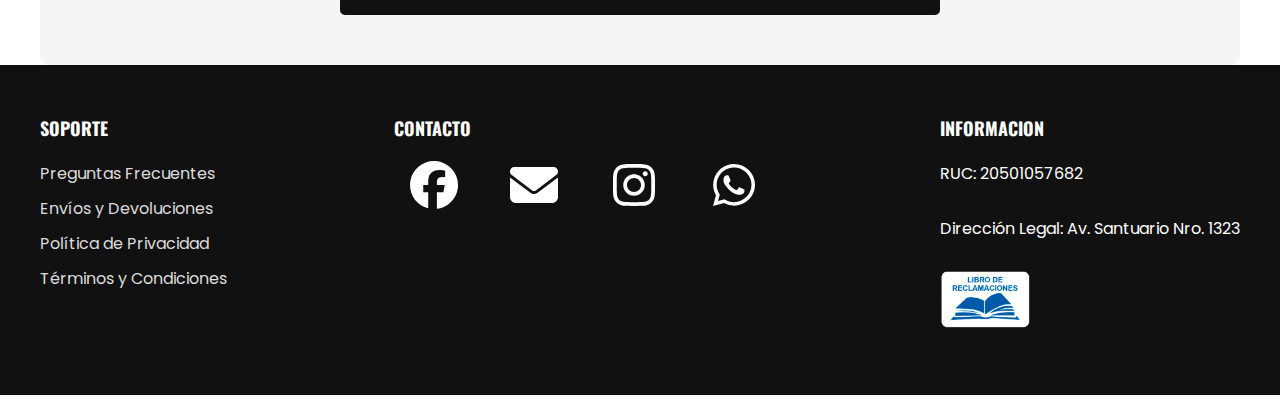
<file: tarea-modificada/pagina principal/libro.html>
<!DOCTYPE html>
<html lang="es">
<head>
    <meta charset="UTF-8">
    <meta name="viewport" content="width=device-width, initial-scale=1.0">
    <title>Libro de Reclamaciones - Luvadak</title>
    <link rel="stylesheet" href="../pagina principal/style.css"> 
</head>
<body>
    <header class="header">
        <div class="menu container">
            <a href="#" class="logo">Luvadak</a>
            <input type="checkbox" id="menu"/>
            <label for="menu">
                <img src="../images/menu.png" class="menu-icono" alt="menu">
            </label>
            <nav class="navbar">
                <ul>
                    <li><a href="index.html">Inicio</a></li>
                    <li><a href="servicios.html">Servicios</a></li>
                    <li>
                        <a href="#">Productos</a>
                        <ul class="dropdown">
                            <li><a href="hombre.html">Hombre</a></li>
                            <li><a href="mujer.html">Mujer</a></li>
                            <li><a href="niño.html">Niño</a></li>
                            <li><a href="accesorios.html">Accesorios</a></li>
                        </ul>
                    </li>
                    <li><a href="contacto.html">Contacto</a></li>
                </ul>
            </nav>
            
            <div>
                <ul>
                    <li class="submenu">
                        <img src="../images/car.svg" id="img-carrito" alt="carrito">
                        <div id="carrito">
                            <table id="lista-carrito">
                                <thead>
                                    <tr>
                                        <th>imagen</th>
                                        <th>nombre</th>
                                        <th>precio</th>
                                        <th></th>
                                    </tr>
                                </thead>
                                <tbody></tbody>
                            </table>
                            <a href="#" id="vaciar-carrito" class="btn-2">vaciar carrito</a>
                        </div>
                    </li>
                </ul>
            </div>
        </div>
    
        <div class="header-content container">
            <div class="header-img">
                <img src="../images/right.png" alt="">
            </div>
            <div class="header-txt">
                <h1>ofertas especiales</h1>
                <p>estrena las mejores prendas</p>
                <a href="" class="btn-1">informacion</a>
            </div>
        </div>
    </header>

    <!-- LIBRO DE RECLAMACIONES -->
    <main class="container">
        <section id="libro-reclamaciones" class="libro-reclamaciones">
            <h2>Libro de Reclamaciones</h2>
            <p>Si tienes alguna queja o reclamo, por favor llena el siguiente formulario. Nos comprometemos a atender tu solicitud a la brevedad posible.</p>
            <form action="#" method="POST" class="form-reclamaciones">
                <div class="form-group">
                    <label for="nombre">Nombre Completo:</label>
                    <input type="text" id="nombre" name="nombre" placeholder="Tu nombre completo" required>
                </div>
                <div class="form-group">
                    <label for="email">Correo Electrónico:</label>
                    <input type="email" id="email" name="email" placeholder="Tu correo electrónico" required>
                </div>
                <div class="form-group">
                    <label for="telefono">Teléfono:</label>
                    <input type="tel" id="telefono" name="telefono" placeholder="Tu número de teléfono" required>
                </div>
                <div class="form-group">
                    <label for="tipo">Tipo de Reclamo:</label>
                    <select id="tipo" name="tipo" required>
                        <option value="queja">Queja</option>
                        <option value="reclamo">Reclamo</option>
                    </select>
                </div>
                <div class="form-group">
                    <label for="mensaje">Descripción:</label>
                    <textarea id="mensaje" name="mensaje" placeholder="Escribe aquí tu mensaje..." rows="5" required></textarea>
                </div>
                <button type="submit" class="btn-1">Enviar</button>
            </form>
        </section>
    </main>

    <!-- FOOTER -->
    <footer class="footer">

        <div class="footer-content container">

            <div class="link">
                <h3>SOPORTE</h3>
                <ul>
                    <li><a href="/preguntas-frecuentes.html">Preguntas Frecuentes</a></li>
                    <li><a href="/envios-y-devoluciones.html">Envíos y Devoluciones</a></li>
                    <li><a href="/politica-de-privacidad.html">Política de Privacidad</a></li>
                    <li><a href="/terminos-y-condiciones.html">Términos y Condiciones</a></li>
                </ul>
            </div>

            <div class="link">
                <h3>CONTACTO</h3>
                <div class="redes">
                    <img src="../logos-redes/facebook-brands-solid.svg" alt="Facebook">
                    <img src="../logos-redes/envelope-solid.svg" alt="Gmail">
                    <img src="../logos-redes/instagram-brands-solid.svg" alt="Instagram">
                    <img src="../logos-redes/whatsapp-brands-solid.svg" alt="WhatsApp">
                </div>
            </div>

            <div class="link">
                <h3>INFORMACION</h3>
                <ul>
                    <p>RUC: 20501057682</p>
                    <p>Dirección Legal: Av. Santuario Nro. 1323</p>
                    <li><a href="../libro-reclamaciones/index.html"><img class="libro"src="../images/libro.png" alt="Descripción de la imagen"></a></li>
                </ul>
            </div>

        </div>

    </footer>
    <script src="../pagina principal/script.js"></script>
</body>
</html>
</file>
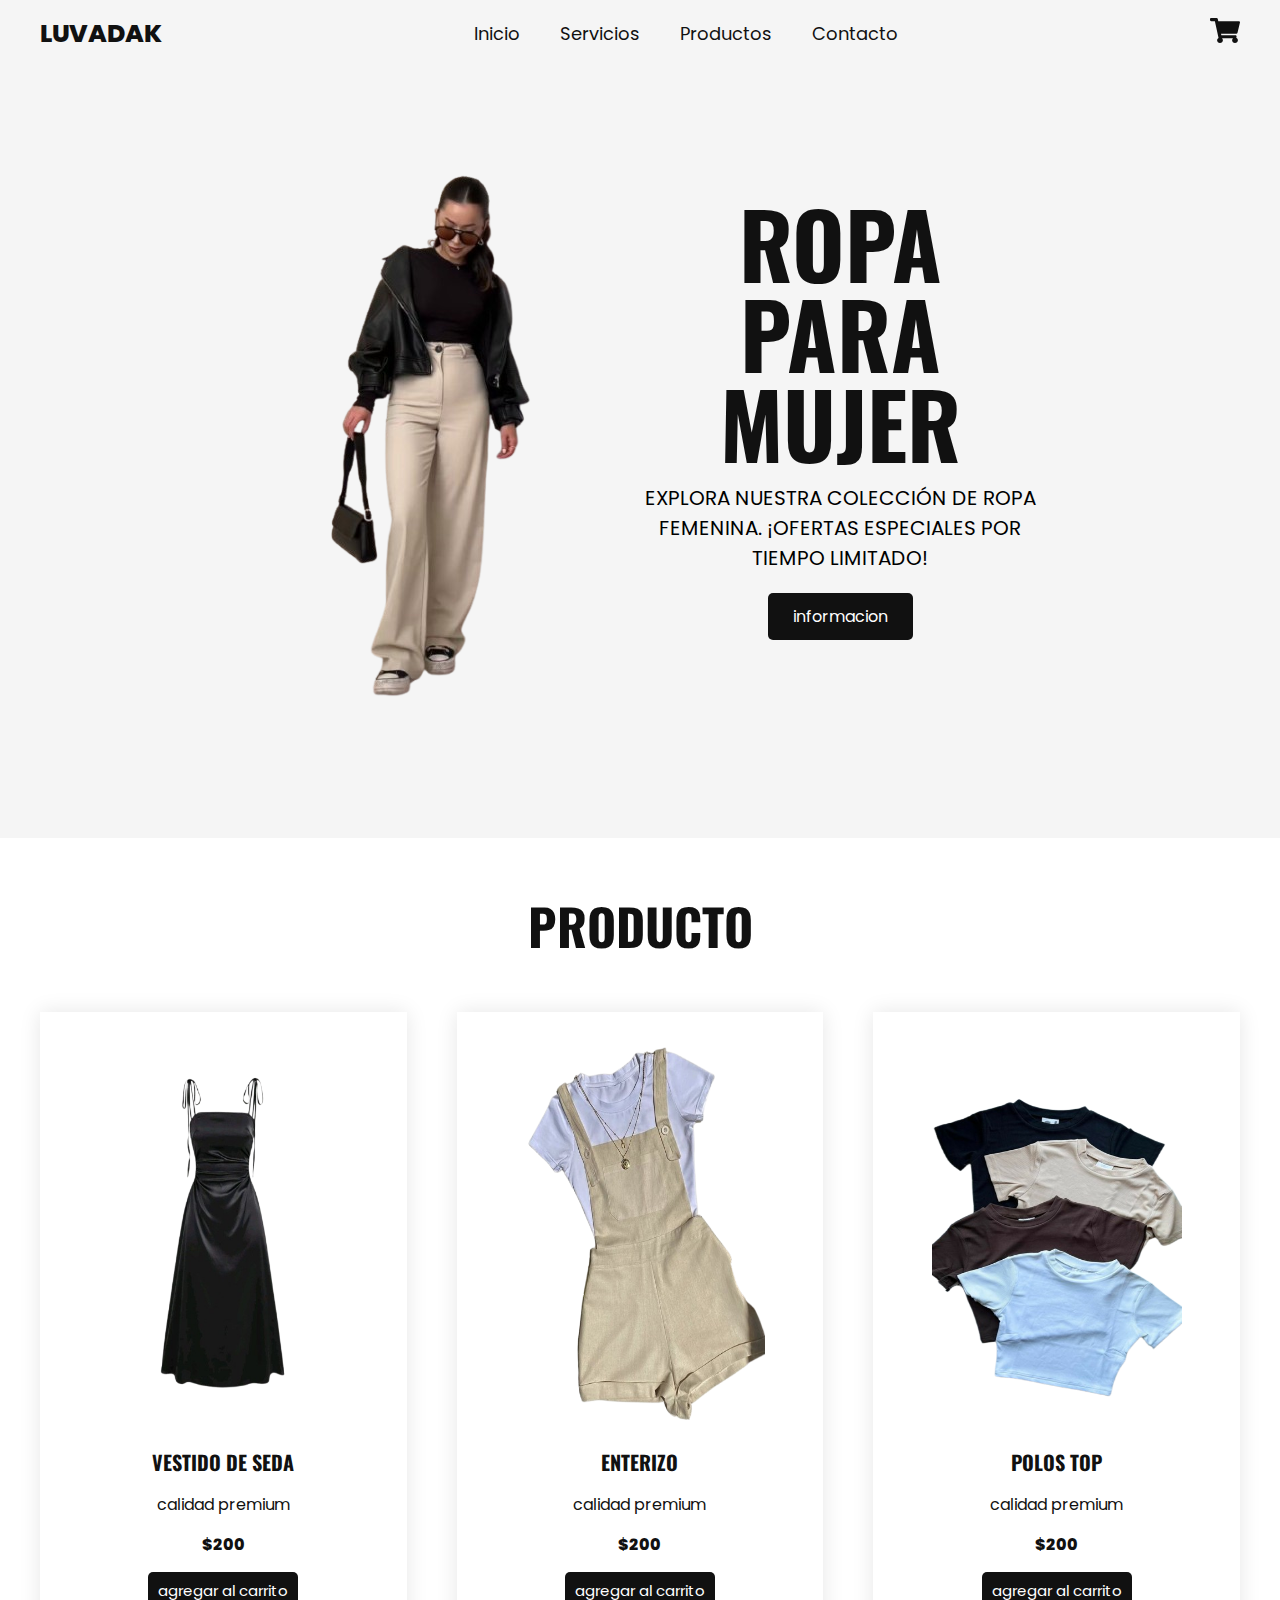
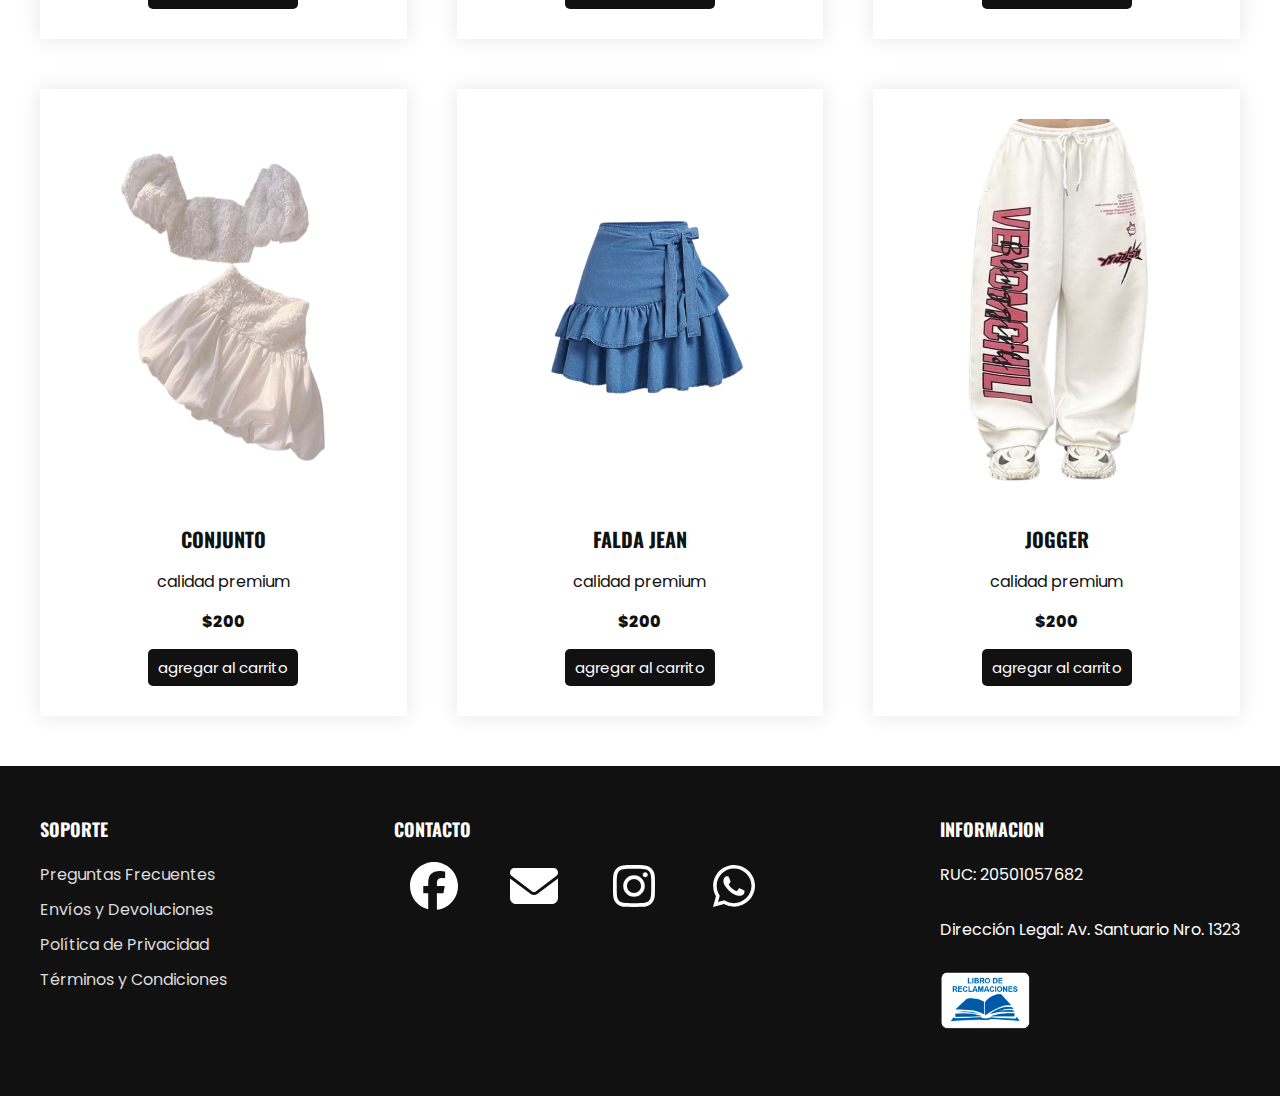
<file: tarea-modificada/pagina principal/mujer.html>
<!DOCTYPE html>
<html lang="es">
<head>
    <meta charset="UTF-8">
    <meta name="viewport" content="width=device-width, initial-scale=1.0">
    <title>Ropa Hombre - Luvadak</title>
    <link rel="stylesheet" href="style.css"> <!-- Asegúrate de tener tu archivo CSS -->
</head>
<body>
    <header class="header">
        <div class="menu container">
            <a href="#" class="logo">Luvadak</a>
            <input type="checkbox" id="menu"/>
            <label for="menu">
                <img src="../images/menu.png" class="menu-icono" alt="menu">
            </label>
            <nav class="navbar">
                <ul>
                    <li><a href="index.html">Inicio</a></li>
                    <li><a href="servicios.html">Servicios</a></li>
                    <li>
                        <a href="../productos/index.html">Productos</a>
                        <ul class="dropdown">
                            <li><a href="hombre.html">Hombre</a></li>
                            <li><a href="mujer.html">Mujer</a></li>
                            <li><a href="niño.html">Niño</a></li>
                            <li><a href="accesorios.html">Accesorios</a></li>
                        </ul>
                    </li>
                    <li><a href="contacto.html">Contacto</a></li>
                </ul>
            </nav>
            
            <div>
                <ul>
                    <li class="submenu">
                        <img src="../images/car.svg" id="img-carrito" alt="carrito">
                        <div id="carrito">
                            <table id="lista-carrito">
                                <thead>
                                    <tr>
                                        <th>imagen</th>
                                        <th>nombre</th>
                                        <th>precio</th>
                                        <th></th>
                                    </tr>
                                </thead>
                                <tbody></tbody>
                            </table>
                            <a href="#" id="vaciar-carrito" class="btn-2">vaciar carrito</a>
                        </div>
                    </li>
                </ul>
            </div>
        </div>
    
        <div class="header-content container">
            <div class="header-img">
                <img src="../images/descarga-removebg-preview.png" alt="">
            </div>
            <div class="header-txt">
                <h1>Ropa para Mujer</h1>
                <p>Explora nuestra colección de ropa femenina. ¡Ofertas especiales por tiempo limitado!</p>
                <a href="" class="btn-1">informacion</a>
            </div>
        </div>
    </header>

    
    <main class="products container" id="lista-1">

        <h2>producto</h2>

        <div class="product-content">

            <div class="product">
                <img src="../images/mujer1.png" alt="Vestido">
                <div class="product-txt">
                    <h3>Vestido de seda</h3>
                    <p>calidad premium</p>
                    <p class="precio">$200</p>
                    <a href="#" class="agregar-carrito btn-2" data-id="mujer1">agregar al carrito</a>
                </div>
            </div>

            <div class="product">
                <img src="../images/mujer2.png" alt="Enterizo">
                <div class="product-txt">
                    <h3>Enterizo</h3>
                    <p>calidad premium</p>
                    <p class="precio">$200</p>
                    <a href="#" class="agregar-carrito btn-2" data-id="mujer2">agregar al carrito</a>
                </div>
            </div>

            <div class="product">
                <img src="../images/mujer3.png" alt="Polos top">
                <div class="product-txt">
                    <h3>Polos top</h3>
                    <p>calidad premium</p>
                    <p class="precio">$200</p>
                    <a href="#" class="agregar-carrito btn-2" data-id="mujer3">agregar al carrito</a>
                </div>
            </div>

            <div class="product">
                <img src="../images/mujer4.png" alt="Conjunto">
                <div class="product-txt">
                    <h3>Conjunto</h3>
                    <p>calidad premium</p>
                    <p class="precio">$200</p>
                    <a href="#" class="agregar-carrito btn-2" data-id="mujer4">agregar al carrito</a>
                </div>
            </div>

            <div class="product">
                <img src="../images/mujer5.png" alt="Falda jean">
                <div class="product-txt">
                    <h3>Falda jean</h3>
                    <p>calidad premium</p>
                    <p class="precio">$200</p>
                    <a href="#" class="agregar-carrito btn-2" data-id="mujer5">agregar al carrito</a>
                </div>
            </div>

            <div class="product">
                <img src="../images/mujer6.png" alt="Jogger">
                <div class="product-txt">
                    <h3>Jogger</h3>
                    <p>calidad premium</p>
                    <p class="precio">$200</p>
                    <a href="#" class="agregar-carrito btn-2" data-id="mujer6">agregar al carrito</a>
                </div>
            </div>

        </div>
    </main>

    <footer class="footer">

        <div class="footer-content container">

            <div class="link">
                <h3>SOPORTE</h3>
                <ul>
                    <li><a href="/preguntas-frecuentes.html">Preguntas Frecuentes</a></li>
                    <li><a href="/envios-y-devoluciones.html">Envíos y Devoluciones</a></li>
                    <li><a href="/politica-de-privacidad.html">Política de Privacidad</a></li>
                    <li><a href="/terminos-y-condiciones.html">Términos y Condiciones</a></li>
                </ul>
            </div>

            <div class="link">
                <h3>CONTACTO</h3>
                <div class="redes">
                    <img src="../logos-redes/facebook-brands-solid.svg" alt="Facebook">
                    <img src="../logos-redes/envelope-solid.svg" alt="Gmail">
                    <img src="../logos-redes/instagram-brands-solid.svg" alt="Instagram">
                    <img src="../logos-redes/whatsapp-brands-solid.svg" alt="WhatsApp">
                </div>
            </div>

            <div class="link">
                <h3>INFORMACION</h3>
                <ul>
                    <p>RUC: 20501057682</p>
                    <p>Dirección Legal: Av. Santuario Nro. 1323</p>
                    <li><a href="../libro-reclamaciones/index.html"><img class="libro"src="../images/libro.png" alt="Descripción de la imagen"></a></li>
                </ul>
            </div>

        </div>

    </footer>

    <script src="../pagina principal/script.js"></script> <!-- Asegúrate de tener tu archivo JS -->
</body>
</html>
</file>
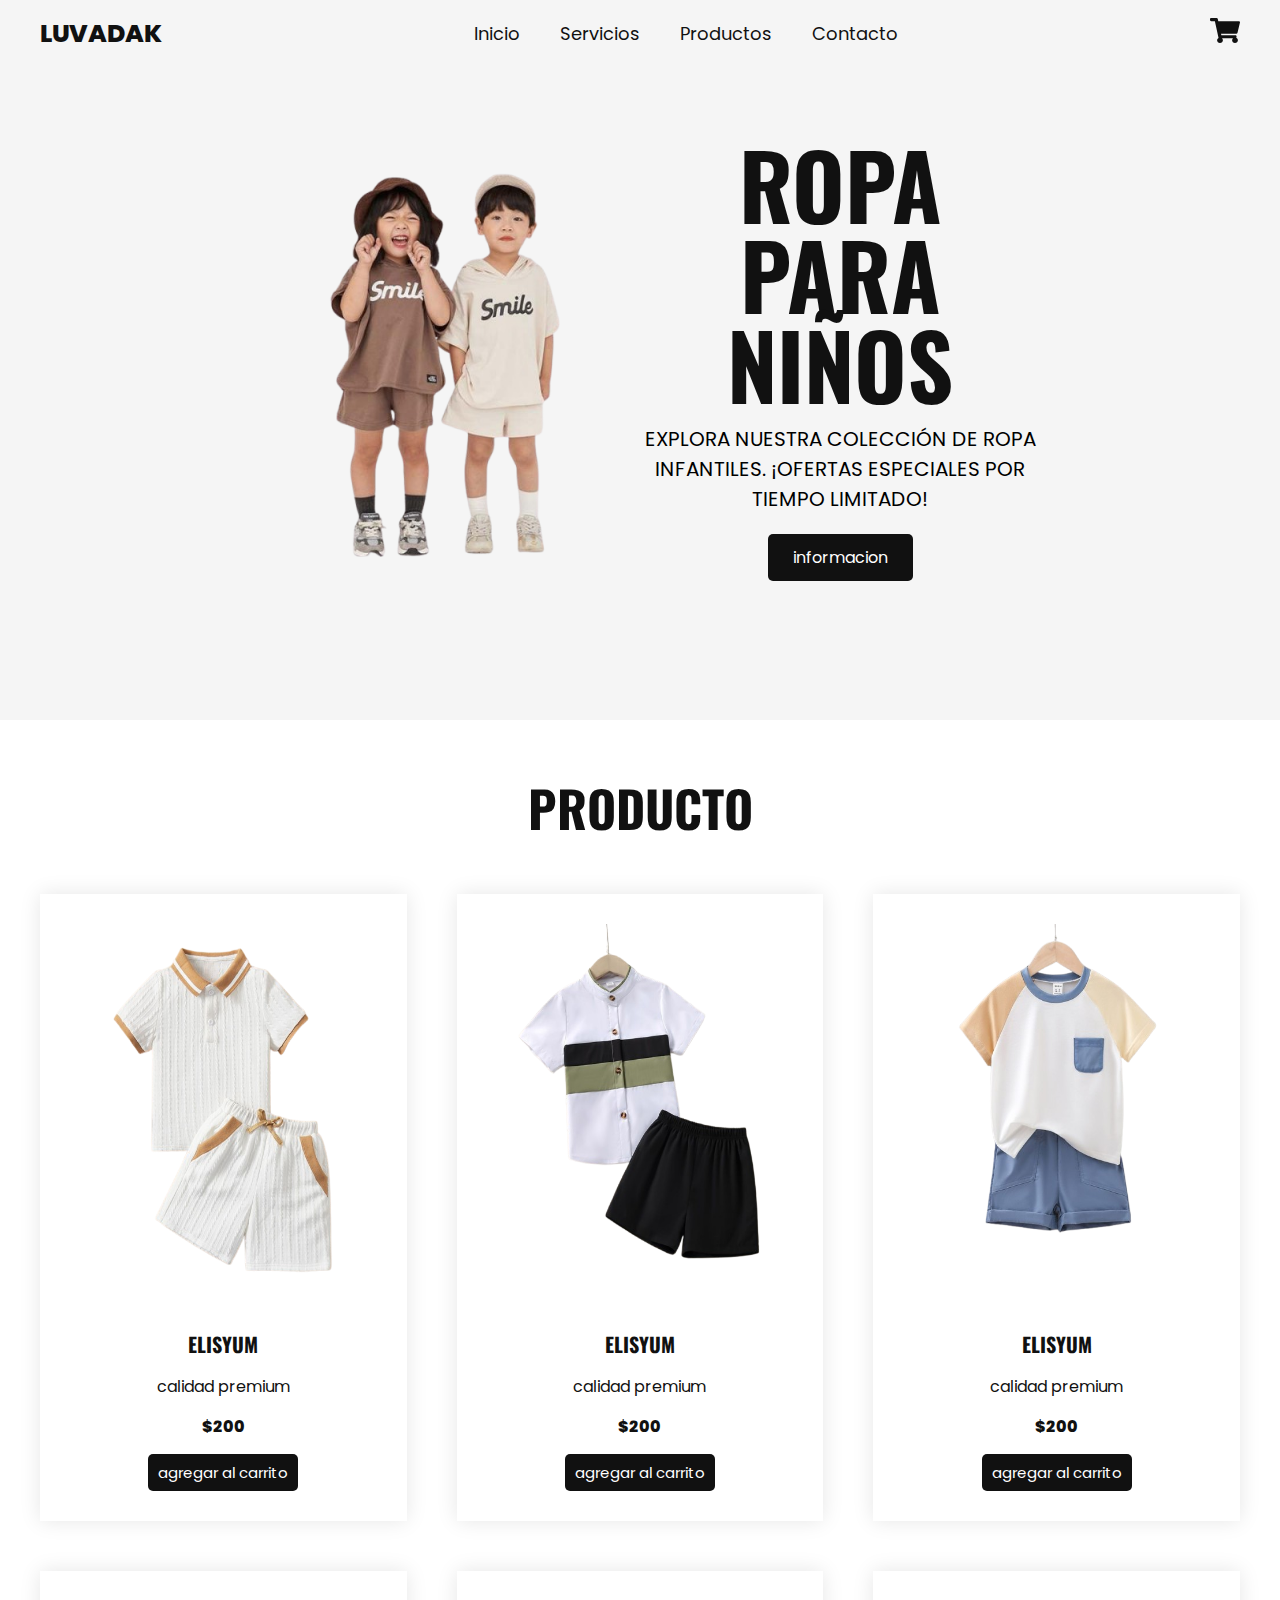
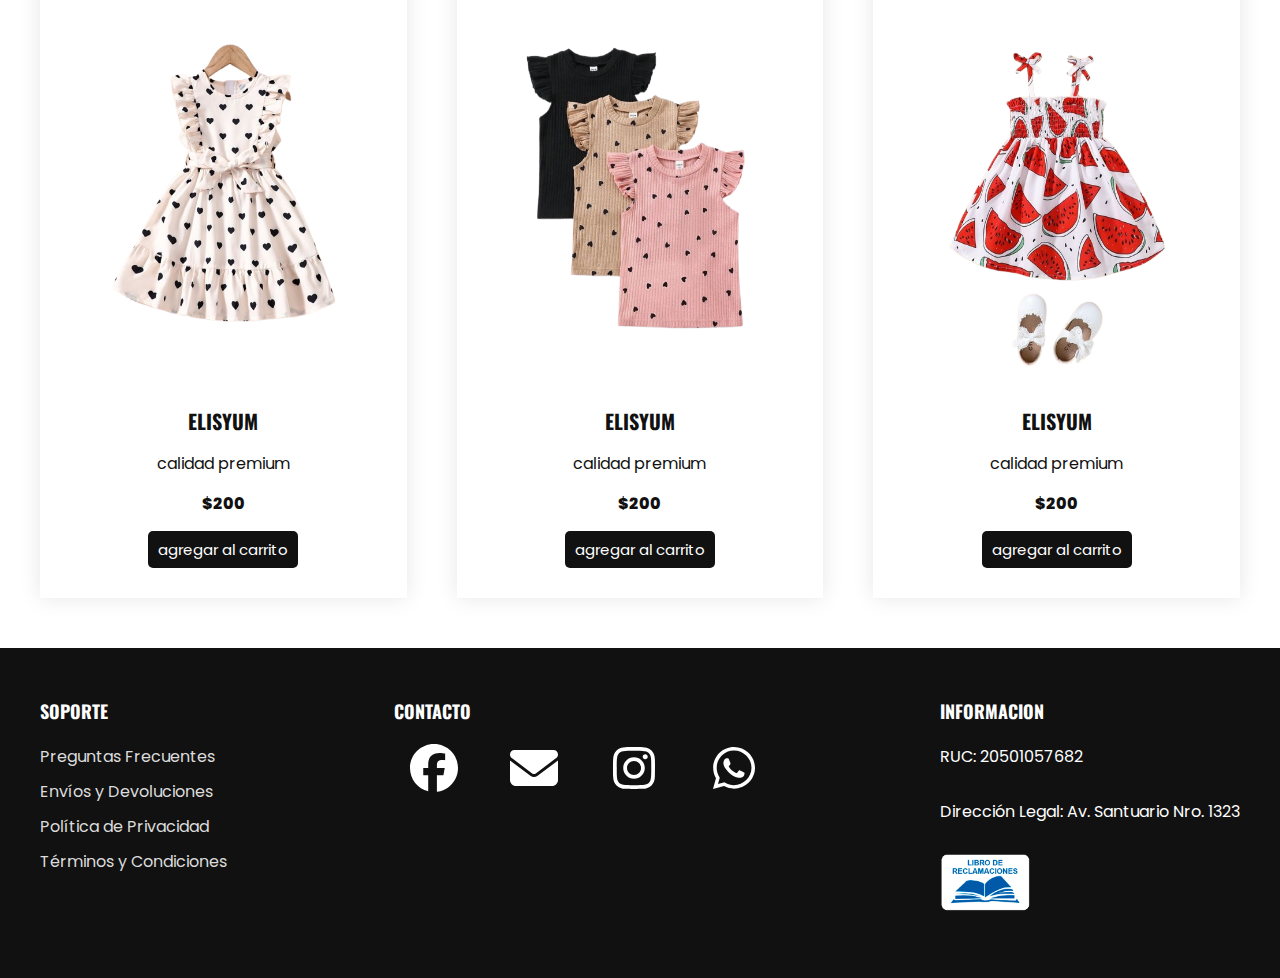
<file: tarea-modificada/pagina principal/niño.html>
<!DOCTYPE html>
<html lang="es">
<head>
    <meta charset="UTF-8">
    <meta name="viewport" content="width=device-width, initial-scale=1.0">
    <title>Ropa Hombre - Luvadak</title>
    <link rel="stylesheet" href="style.css"> <!-- Asegúrate de tener tu archivo CSS -->
</head>
<body>
    <header class="header">
        <div class="menu container">
            <a href="#" class="logo">Luvadak</a>
            <input type="checkbox" id="menu"/>
            <label for="menu">
                <img src="../images/menu.png" class="menu-icono" alt="menu">
            </label>
            <nav class="navbar">
                <ul>
                    <li><a href="index.html">Inicio</a></li>
                    <li><a href="servicios.html">Servicios</a></li>
                    <li>
                        <a href="../productos/index.html">Productos</a>
                        <ul class="dropdown">
                            <li><a href="hombre.html">Hombre</a></li>
                            <li><a href="mujer.html">Mujer</a></li>
                            <li><a href="niño.html">Niño</a></li>
                            <li><a href="accesorios.html">Accesorios</a></li>
                        </ul>
                    </li>
                    <li><a href="contacto.html">Contacto</a></li>
                </ul>
            </nav>
            <div>
                <ul>
                    <li class="submenu">
                        <img src="../images/car.svg" id="img-carrito" alt="carrito">
                        <div id="carrito">
                            <table id="lista-carrito">
                                <thead>
                                    <tr>
                                        <th>imagen</th>
                                        <th>nombre</th>
                                        <th>precio</th>
                                        <th></th>
                                    </tr>
                                </thead>
                                <tbody></tbody>
                            </table>
                            <a href="#" id="vaciar-carrito" class="btn-2">vaciar carrito</a>
                        </div>
                    </li>
                </ul>
            </div>
        </div>
    
        <div class="header-content container">
            <div class="header-img">
                <img src="../images/nñooooos.png" alt="">
            </div>
            <div class="header-txt">
                <h1>Ropa para Niños</h1>
                <p>Explora nuestra colección de ropa infantiles. ¡Ofertas especiales por tiempo limitado!</p>
                <a href="" class="btn-1">informacion</a>
            </div>
        </div>
    </header>

    
    <main class="products container" id="lista-1">

        <h2>producto</h2>

        <div class="product-content">

            <div class="product">
                <img src="../images/nño1.png" alt="#">
                <div class="product-txt">
                    <h3>elisyum</h3>
                    <p>calidad premium</p>
                    <p class="precio">$200</p>
                    <a href="#" class="agregar-carrito btn-2" data-id="nño1">agregar al carrito</a>
                </div>
            </div>

            <div class="product">
                <img src="../images/nño2.png" alt="">
                <div class="product-txt">
                    <h3>elisyum</h3>
                    <p>calidad premium</p>
                    <p class="precio">$200</p>
                    <a href="#" class="agregar-carrito btn-2" data-id="nño2">agregar al carrito</a>
                </div>
            </div>

            <div class="product">
                <img src="../images/nño3.png" alt="">
                <div class="product-txt">
                    <h3>elisyum</h3>
                    <p>calidad premium</p>
                    <p class="precio">$200</p>
                    <a href="#" class="agregar-carrito btn-2" data-id="nño3">agregar al carrito</a>
                </div>
            </div>

            <div class="product">
                <img src="../images/nño4.png" alt="">
                <div class="product-txt">
                    <h3>elisyum</h3>
                    <p>calidad premium</p>
                    <p class="precio">$200</p>
                    <a href="#" class="agregar-carrito btn-2" data-id="nño4">agregar al carrito</a>
                </div>
            </div>

            <div class="product">
                <img src="../images/nño5.png" alt="">
                <div class="product-txt">
                    <h3>elisyum</h3>
                    <p>calidad premium</p>
                    <p class="precio">$200</p>
                    <a href="#" class="agregar-carrito btn-2" data-id="nño5">agregar al carrito</a>
                </div>
            </div>

            <div class="product">
                <img src="../images/nño6.png" alt="">
                <div class="product-txt">
                    <h3>elisyum</h3>
                    <p>calidad premium</p>
                    <p class="precio">$200</p>
                    <a href="#" class="agregar-carrito btn-2" data-id="nño6">agregar al carrito</a>
                </div>
            </div>

        </div>
    </main>

    <footer class="footer">

        <div class="footer-content container">

            <div class="link">
                <h3>SOPORTE</h3>
                <ul>
                    <li><a href="/preguntas-frecuentes.html">Preguntas Frecuentes</a></li>
                    <li><a href="/envios-y-devoluciones.html">Envíos y Devoluciones</a></li>
                    <li><a href="/politica-de-privacidad.html">Política de Privacidad</a></li>
                    <li><a href="/terminos-y-condiciones.html">Términos y Condiciones</a></li>
                </ul>
            </div>

            <div class="link">
                <h3>CONTACTO</h3>
                <div class="redes">
                    <img src="../logos-redes/facebook-brands-solid.svg" alt="Facebook">
                    <img src="../logos-redes/envelope-solid.svg" alt="Gmail">
                    <img src="../logos-redes/instagram-brands-solid.svg" alt="Instagram">
                    <img src="../logos-redes/whatsapp-brands-solid.svg" alt="WhatsApp">
                </div>
            </div>

            <div class="link">
                <h3>INFORMACION</h3>
                <ul>
                    <p>RUC: 20501057682</p>
                    <p>Dirección Legal: Av. Santuario Nro. 1323</p>
                    <li><a href="../libro-reclamaciones/index.html"><img class="libro"src="../images/libro.png" alt="Descripción de la imagen"></a></li>
                </ul>
            </div>

        </div>

    </footer>

    <script src="../pagina principal/script.js"></script> <!-- Asegúrate de tener tu archivo JS -->
</body>
</html>
</file>
<file: tarea-modificada/pagina principal/style.css>
@import url('https://fonts.googleapis.com/css2?family=Oswald:wght@400;500;600;700&family=Poppins:wght@400;500;600;700;800&display=swap');

/*
font-family: 'Oswald', sans-serif;
font-family: 'Poppins', sans-serif;
*/

*{
    margin: 0;
    padding: 0;
    box-sizing: border-box;
    text-decoration: none;
    list-style: none;
}

body{
    font-family: 'Poppins', sans-serif;
}

img{
    max-width: 100%;
}

.container{
    max-width: 1200px;
    margin: 0 auto;
}

.header{
    display: flex;
    align-items: center;
    min-height: 80vh;
    background-color: #f5f5f5f5;
    padding: 70px 0;
}

.menu{
    position: absolute;
    top: 0;
    left: 0;
    right: 0;
    display: flex;
    align-items: center;
    justify-content: space-between;
}

.logo{
    font-size: 25px;
    color: #111111;
    text-transform: uppercase;
    font-weight: 800;
}

.menu .navbar ul li{
    position: relative;
    float: left;
}

.menu .navbar ul li a{
    font-size: 18px;
    padding: 20px;
    color: #111111;
    display: block;
}

.menu .navbar ul li a:hover {
    color: #555;
}
#menu {
    display: none;
}

.menu-icono{
    width: 25px;
}

.menu label{
    cursor: pointer;
    display: none;
}

.submenu{
    position: relative;
}

.submenu #carrito{
    display: none;
}

.submenu:hover #carrito{
    display: block;
    position: absolute;
    right: 0;
    backdrop-filter: blur(10px);
    top: 100%;
    z-index: 1;
    background-color: #4e4b5076;
    padding: 20px;
    min-width: 400px;
}

table{
    width: 100%;
}

th, td{
    color: #ffffff;
}

.borrar{
    background-color: #111111;
    border-radius: 50%;
    padding: 5px 10px;
    text-decoration:none;
    color: #ffffff;
    font-weight: 800;
    cursor: pointer;
}

.redes {
    display: flex;
    justify-content: center;
    gap: 20px; /* Ajusté el espacio entre los íconos */
    margin-top: 10px;
    margin-bottom: 20px; /* Añadí el espacio en la parte inferior */
}

.redes img {
    width: 5rem; /* Tamaño pequeño */
    height: 3rem;
    transition: transform 0.3s;
    cursor: pointer;
    filter: brightness(0) invert(1); /* Hace que los íconos sean blancos */
}

.redes img:hover {
    transform: scale(1.2); /* Efecto de agrandamiento */
}



.header-content{
    display: flex;
    justify-content: space-between;
    align-items: center;
    flex: 1;
    padding: 0 200px;
}

.header-img{
    flex-basis: 50%;
    text-align: center;
}

.header-txt{
    flex-basis: 50%;
    text-align: center;
}

.header-txt h1{
    font-size: 90px;
    text-transform: uppercase;
    line-height: 1;
    color: #111111;
    font-family: 'Oswald', sans-serif;
    margin-bottom: 15px;
}

.header-txt p{
    font-size: 20px;
    text-transform: uppercase;
    margin-bottom: 20px;
}

.btn-1{
    display: inline-block;
    padding: 11px 25px;
    background-color: #111111;
    color: #ffffff;
    border-radius: 5px;
}


/* Estilo para el contenedor del submenú */
.dropdown {
    display: none; /* Inicialmente oculto */
    position: absolute; /* Posiciona el submenú sobre el contenedor principal */
    top: 100%; /* Coloca el submenú justo debajo del elemento principal */
    left: 0; /* Alinea el submenú con el borde izquierdo del elemento principal */
    background-color: #4e4b5076; /* Fondo semi-transparente similar al carrito */
    color: #fff;
    backdrop-filter: blur(10px); /* Efecto de desenfoque en el fondo */
    border-radius: 5px; /* Bordes redondeados */
    width: 200px; /* Ancho fijo para el submenú */
    padding: 10px 0; /* Espaciado interno vertical */
}

/* Mostrar el submenú cuando el li principal esté en hover */
li:hover .dropdown {
    display: block; /* Mostrar el submenú cuando el elemento principal es hover */
}

/* Estilo de los elementos dentro del submenú (verticales) */
.dropdown li {
    display: block; /* Apilar los elementos de manera vertical */
    padding: 10px 20px; /* Espaciado entre los elementos */
    color: white; /* Color del texto */
    cursor: pointer; /* Indicador de que se puede hacer clic */
    text-transform: uppercase; /* Texto en mayúsculas */
    font-weight: 600; /* Peso de fuente */
    text-align: left; /* Alineación a la izquierda */
    transition: color 0.3s, background-color 0.3s; /* Transición suave al pasar el mouse */
}

/* Efecto hover: color blanco y fondo más oscuro */
.dropdown li:hover {
    color: white; /* Cambia el color del texto a blanco al hacer hover */
}

/* Estilo adicional para el contenedor principal que tiene el submenú */
li {
    position: relative; /* Necesario para posicionar el submenú correctamente */
}






/*ofertas*/

.ofert{
    padding: 20px 0 0 0;
    display: flex;
    justify-content: space-between;
}

.ofert-1 {
    display: flex;
    align-items: center;
    flex-basis: calc(33.3% - 15px);
    background-color: #f5f5f5f5;
    padding: 35px;
}

.ofert-img{
    flex-basis: 50%;
    margin-right: 15px;
}

.ofert-img img{
    width: 250px;
}

.ofert-txt{
    flex-basis: 50%;
    text-align: center;
}

.ofert-txt h3{
    color: #111111;
    font-family: 'Oswald', sans-serif;
    font-size: 25px;
    text-transform: uppercase;
    margin-bottom: 15px;
}

.btn-2{
    display: inline-block;
    padding: 7px 10px;
    background-color: #111111;
    color: #ffffff;
    border-radius: 5px;
    font-size: 15px;
}

.products{
    padding: 50px 0;
    text-align: center;
}

.products h2{
    color: #111111;
    font-family: 'Oswald', sans-serif;
    font-size: 50px;
    text-transform: uppercase;
    margin-bottom: 50px;
}

.product-content{
    display: grid;
    grid-template-columns: repeat(3, 1fr);
    gap: 50px;
}

.product{
    text-align: center;
    padding: 30px;
    box-shadow: 0 0 20px rgb(0, 0, 0, 0.1);
}

.product img{
    width: 250px;
    height: 378px;
    margin-bottom: 20px;
}

.product h3{
    font-size: 20px;
    color: #111111;
    font-family: 'Oswald', sans-serif;
    text-transform: uppercase;
    margin-bottom: 15px;
}

.product p, precio{
    font-size: 16px;
    color: #111111;
    margin-bottom: 15px;
}

.precio{
    font-weight: 800;
}

/* iconos*/

.icons{
    padding: 50px 0 100px 0;
    display: flex;
    justify-content: space-between;
}

.icon-1{
    flex-basis: calc(33.3% - 30px);
    display: flex;
    align-items: center;
    justify-content: space-between;
    padding: 25px;
    background-color: #f5f5f5f5;
}

.icon-txt h3{
    font-size: 20px;
    color: #111111;
    font-family: 'Oswald', sans-serif;
    text-transform: uppercase;
}

.icon-txt p{
    font-size: 16px;
    color: #111111;
}

.blog{
    display: flex;
    justify-content: space-between;
    padding-bottom: 100px;
}

.blog-1{
    flex-basis: calc(33.3% - 30px);
}

.blog-1 img{
    margin-bottom: 20px;
}

.blog-1 h3 {
    font-size: 20px;
    color: #111111;
    font-family: 'Oswald', sans-serif;
    text-transform: uppercase;
    margin-bottom: 15px;
}

.blog-1 p{
    font-size: 16px;
    color: #111111;
}

/* Formulario de Contacto */
#contacto {
    padding: 50px 20px;
    background-color: #f5f5f5;
    border-radius: 10px;
    margin: 50px auto; /* Asegura que esté centrado horizontalmente */
    text-align: center; /* Centra el texto del título y párrafos */
    max-width: 800px; /* Ancho máximo del contenedor */
}

#contacto h2 {
    font-size: 36px;
    margin-bottom: 20px;
    text-align: center; /* Centra el título */
}

#contacto form {
    display: flex;
    flex-direction: column;
    align-items: center; /* Centra los elementos en el formulario */
    gap: 15px; /* Espaciado entre los elementos del formulario */
    width: 100%; /* Asegura que se adapta al contenedor */
}

#contacto input, 
#contacto textarea {
    width: 100%; /* Ocupa todo el ancho disponible */
    max-width: 600px; /* Ancho máximo del input/textarea */
    padding: 10px;
    border: 1px solid #ddd;
    border-radius: 5px;
    font-size: 16px;
}

#contacto textarea {
    resize: none;
}

#contacto button {
    width: auto; /* Ajusta el ancho al contenido */
    max-width: 300px; /* Limita el ancho máximo */
    padding: 10px 20px; /* Ajusta el padding */
    border: none;
    background-color: #111;
    color: #fff;
    text-transform: uppercase;
    font-size: 16px;
    border-radius: 5px;
    cursor: pointer;
}

#contacto button:hover {
    background-color: #333;
}

/* Sección de Servicios */
.services {
    background-color: #f5f5f5f5;
    padding: 50px 0;
    color: #000;
    text-align: center;
}

.services h2 {
    font-size: 32px;
    margin-bottom: 30px;
    text-transform: uppercase;
    font-family: 'Oswald', sans-serif;
}


.services-content {
    display: flex;
    flex-wrap: wrap;
    justify-content: space-evenly; /* Reducir la separación entre las tarjetas */
    gap: 15px; /* Menor separación */
}

.service-card {
    background-color: #fff;
    padding: 20px;
    border-radius: 5px;
    width: 32%; /* Aumentar el ancho de las tarjetas para que estén más juntas */
    box-shadow: 0 5px 15px rgba(0, 0, 0, 0.1);
    text-align: center;
}

.service-card img {
    width: 100%;
    height: auto;
    border-radius: 5px;
}

.service-card h3 {
    margin: 15px 0;
    color: #000
    ;
    font-size: 22px;
    font-family: 'Oswald', sans-serif;
}

.service-card p {
    font-size: 16px;
    color: #000;
    opacity: 0.8;
}

/* Formulario de Reclamos */
#libro-reclamaciones {
    padding: 50px 20px;
    background: #f5f5f5;
    border-radius: 10px;
}

#libro-reclamaciones h2 {
    font-size: 40px;
    margin-bottom: 20px;
    text-align: center;
}

#libro-reclamaciones p {
    font-size: 18px;
    margin-bottom: 30px;
    text-align: center;
}

.form-reclamaciones {
    max-width: 600px;
    margin: 0 auto;
}

.form-group {
    margin-bottom: 20px;
}

label {
    display: block;
    font-size: 16px;
    margin-bottom: 5px;
}

input, select, textarea {
    width: 100%;
    padding: 10px;
    border: 1px solid #ddd;
    border-radius: 5px;
    font-size: 16px;
}

textarea {
    resize: none;
}

button {
    width: 100%;
    padding: 10px;
    border: none;
    background-color: #111;
    color: #fff;
    text-transform: uppercase;
    font-size: 16px;
    border-radius: 5px;
    cursor: pointer;
}

button:hover {
    background-color: #333;
}

/* Products Section */
.products {
    padding: 50px 0;
    text-align: center;
}

.products h2 {
    color: #111111;
    font-family: 'Oswald', sans-serif;
    font-size: 50px;
    text-transform: uppercase;
    margin-bottom: 50px;
}

.product-content {
    display: grid;
    grid-template-columns: repeat(3, 1fr);
    gap: 50px;
}

.product {
    text-align: center;
    padding: 30px;
    box-shadow: 0 0 20px rgb(0, 0, 0, 0.1);
}

.product img {
    width: 250px;
    height: 378px;
    margin-bottom: 20px;
}

.product h3 {
    font-size: 20px;
    color: #111111;
    font-family: 'Oswald', sans-serif;
    text-transform: uppercase;
    margin-bottom: 15px;
}

.product p, .precio {
    font-size: 16px;
    color: #111111;
    margin-bottom: 15px;
}

.precio {
    font-weight: 800;
}

/*accesorios*/

.productos{
    padding: 50px 0;
    text-align: center;
}

.productos h2{
    color: #111111;
    font-family: 'Oswald', sans-serif;
    font-size: 50px;
    text-transform: uppercase;
    margin-bottom: 50px;
}

.productos-lista{
    display: grid;
    grid-template-columns: repeat(4, 1fr);
    gap: 50px;
}

.producto-item{
    text-align: center;
    padding: 30px;
    box-shadow: 0 0 20px rgb(0, 0, 0, 0.1);
}

.producto-item img{
    width: 250px;
    height: 378px;
    margin-bottom: 20px;
}

.producto-item h3{
    font-size: 20px;
    color: #111111;
    font-family: 'Oswald', sans-serif;
    margin-bottom: 15px;
}

.producto-item .precio{
    font-size: 16px;
    color: #111111;
    margin-bottom: 15px;
}

.producto-item .btn-2{
    display: inline-block;
    padding: 7px 10px;
    background-color: #111111;
    color: #ffffff;
    border-radius: 5px;
    font-size: 15px;
}


/*footer*/
.footer{
    padding: 50px 0;
    background-color: #111111;
}

.footer-content{
    display: flex;
    justify-content: space-between;
}

.link h3 {
font-size: 18px;
color: #ffffff;
font-family: 'Oswald', sans-serif;
text-transform: uppercase;
margin-bottom: 20px;
}

.link a  {
    font-size: 16px;
    color: #dcdcdc;
    display: block;
    margin-bottom: 10px;
}

.link p{
    margin-bottom: 30px;
    color: #ffffff;
}


.libro {
    width: 90px;
    box-sizing: border-box; /* Asegura que el padding y los bordes no afecten el ancho */
}


@media (max-width:991px){
    .menu{
        padding: 20px;
    }

    .menu label{
        display: initial;
    }

    .menu .navbar{
        position: absolute;
        top: 100%;
        left: 0;
        right: 0;
        background-color: #181818;
        display: none;
    }
    
    .menu .navbar ul li{
        width: 100%;
    }

    .menu .navbar ul li a {
        color: #ffffff;
    }

    #menu:checked ~ .navbar{
        display: initial;
    }

    .logo{
        display: none;
    }

    .submenu:hover #carrito{
        min-width: 100%;
    }

    .header{
        min-height: 0vh;
    }

    .header-content{
        padding: 50px 0;
        flex-direction: column;
    }

    .header-img{    
        display: none;
    }

    .header-txt{
        flex-basis: 100%;
        text-align: center;
    }

    .header-txt h1{
        font-size: 70px;
    }

    .ofert{
        padding: 30px 30px 0 30px;
        flex-direction: column;
    }

    .ofert-1{
        margin-bottom: 30px;
    }

    .products{
        padding: 0 30px 30px 30px;
    }

    .products h2{
        margin-bottom: 30px;
    }

    .product-content{
        grid-template-columns: repeat(1, 1fr);
        gap: 30px;
    }

    .product img{
        width: 200px;
        height: 280px;
    }

    .products {
        padding: 0 30px 30px 30px;
    }

    .products h2 {
        margin-bottom: 30px;
    }

    .product-content {
        grid-template-columns: repeat(1, 1fr);
        gap: 30px;
    }

    .product img {
        width: 200px;
        height: 280px;
    }

    .productos{
        padding: 0 30px 30px 30px;
    }

    .productos h2{
        margin-bottom: 30px;
    }

    .productos-lista{
        grid-template-columns: repeat(1, 1fr);
        gap: 30px;
    }

    .producto-item img{
        width: 200px;
        height: 280px;
    }

    
    
    .icons{
        padding: 30px;
        flex-direction: column;
    }

    .icon-1{
        margin-bottom: 30px;
    }

    .blog{
        padding:  0 30px 30px 30px ;
        flex-direction: column;
    }

    .blog-1{
        margin-bottom: 30px;
    }
    .services-content {
        flex-direction: column;
        gap: 20px;
    }

    .service-card {
        width: 100%;
    }

    .form-reclamaciones {
        width: 90%;
    }

    .footer{
        padding: 30px;
    }

    .footer-content{
        flex-direction: column;
        text-align: center;
    }
}
</file>
